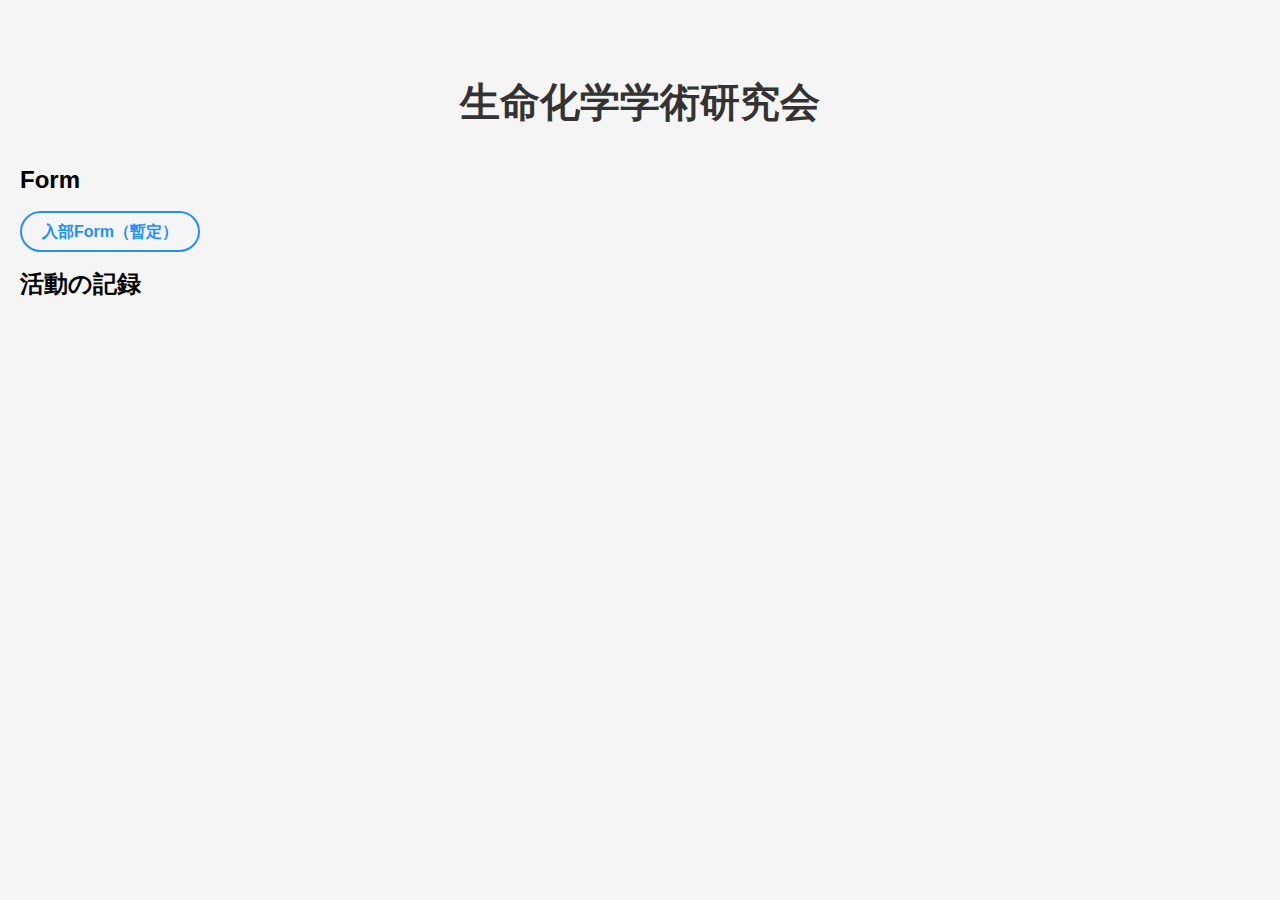
<file: index.html>
<!DOCTYPE html>
<html lang="ja">

<head>
    <meta charset="utf-8">
    <meta name="viewport" content="width=device-width, initial-scale=1.0, maximum-scale=1.0, user-scalable=no">
    <title>生命化学学術研究会</title>
    <link rel="stylesheet" href="style.css">
</head>

<body>
    <h1>生命化学学術研究会</h1>
    <h2>Form</h2>
    <ul>
        <li><a href="https://forms.gle/cBo43Jqk3KQYxDwn9">入部Form（暫定）</a></li>
    </ul>
    <h2>活動の記録</h2>
</body>

</html>
</file>
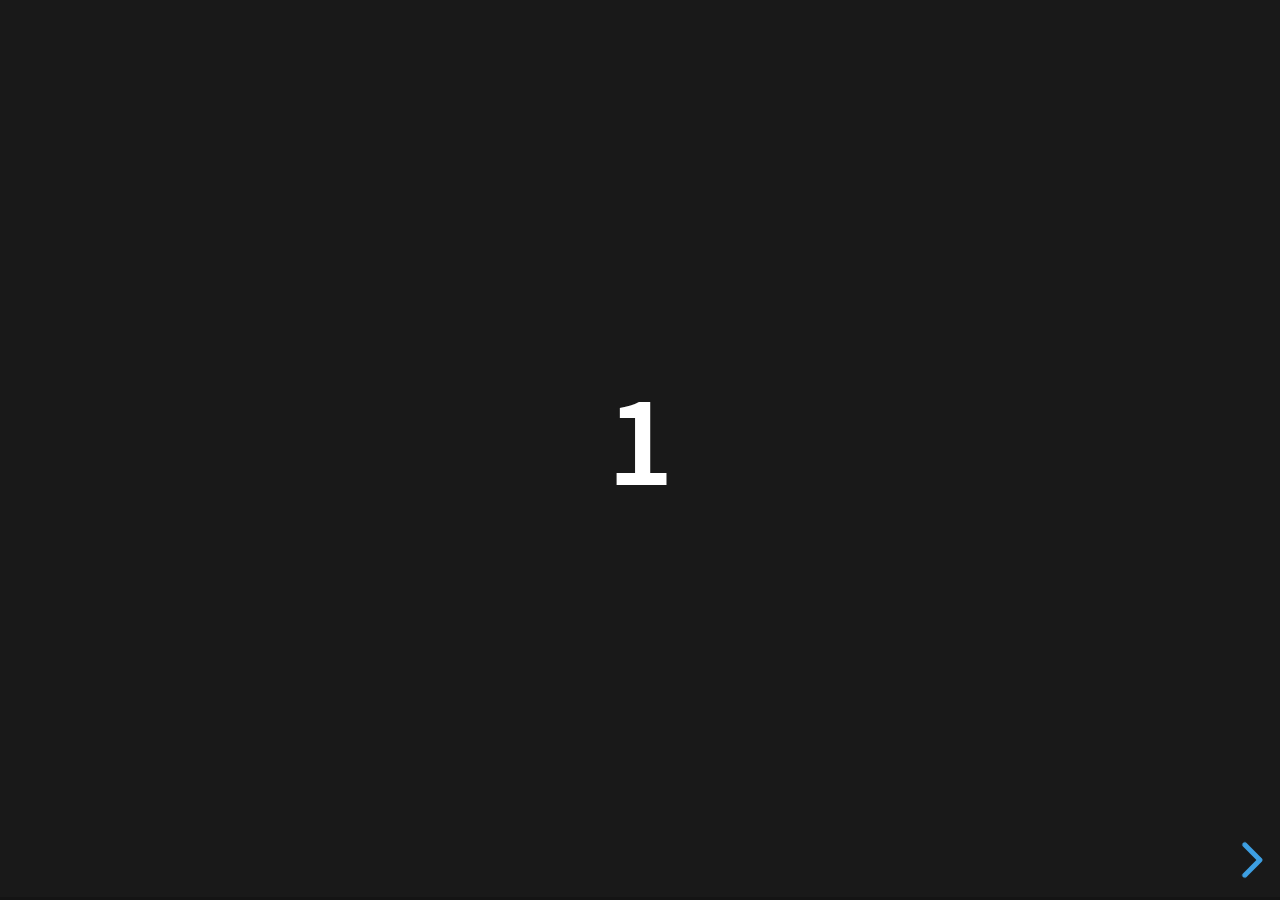
<file: reveal-js-master/examples/500-slides.html>
<!doctype html>
<html lang="en">
	<head>
		<meta charset="utf-8">

		<title>reveal.js - 500 slides</title>

		<meta name="viewport" content="width=device-width, initial-scale=1.0, maximum-scale=1.0, user-scalable=no">

		<link rel="stylesheet" href="../dist/reveal.css">
		<link rel="stylesheet" href="../dist/theme/black.css">
	</head>

	<body>
		<div class="reveal">
			<div class="slides">
				<section><h1>1</h1></section>
				<section><h1>2</h1></section>
				<section><h1>3</h1></section>
				<section><h1>4</h1></section>
				<section><h1>5</h1></section>
				<section><h1>6</h1></section>
				<section><h1>7</h1></section>
				<section><h1>8</h1></section>
				<section><h1>9</h1></section>
				<section><h1>10</h1></section>
				<section><h1>11</h1></section>
				<section><h1>12</h1></section>
				<section><h1>13</h1></section>
				<section><h1>14</h1></section>
				<section><h1>15</h1></section>
				<section><h1>16</h1></section>
				<section><h1>17</h1></section>
				<section><h1>18</h1></section>
				<section><h1>19</h1></section>
				<section><h1>20</h1></section>
				<section><h1>21</h1></section>
				<section><h1>22</h1></section>
				<section><h1>23</h1></section>
				<section><h1>24</h1></section>
				<section><h1>25</h1></section>
				<section><h1>26</h1></section>
				<section><h1>27</h1></section>
				<section><h1>28</h1></section>
				<section><h1>29</h1></section>
				<section><h1>30</h1></section>
				<section><h1>31</h1></section>
				<section><h1>32</h1></section>
				<section><h1>33</h1></section>
				<section><h1>34</h1></section>
				<section><h1>35</h1></section>
				<section><h1>36</h1></section>
				<section><h1>37</h1></section>
				<section><h1>38</h1></section>
				<section><h1>39</h1></section>
				<section><h1>40</h1></section>
				<section><h1>41</h1></section>
				<section><h1>42</h1></section>
				<section><h1>43</h1></section>
				<section><h1>44</h1></section>
				<section><h1>45</h1></section>
				<section><h1>46</h1></section>
				<section><h1>47</h1></section>
				<section><h1>48</h1></section>
				<section><h1>49</h1></section>
				<section><h1>50</h1></section>
				<section><h1>51</h1></section>
				<section><h1>52</h1></section>
				<section><h1>53</h1></section>
				<section><h1>54</h1></section>
				<section><h1>55</h1></section>
				<section><h1>56</h1></section>
				<section><h1>57</h1></section>
				<section><h1>58</h1></section>
				<section><h1>59</h1></section>
				<section><h1>60</h1></section>
				<section><h1>61</h1></section>
				<section><h1>62</h1></section>
				<section><h1>63</h1></section>
				<section><h1>64</h1></section>
				<section><h1>65</h1></section>
				<section><h1>66</h1></section>
				<section><h1>67</h1></section>
				<section><h1>68</h1></section>
				<section><h1>69</h1></section>
				<section><h1>70</h1></section>
				<section><h1>71</h1></section>
				<section><h1>72</h1></section>
				<section><h1>73</h1></section>
				<section><h1>74</h1></section>
				<section><h1>75</h1></section>
				<section><h1>76</h1></section>
				<section><h1>77</h1></section>
				<section><h1>78</h1></section>
				<section><h1>79</h1></section>
				<section><h1>80</h1></section>
				<section><h1>81</h1></section>
				<section><h1>82</h1></section>
				<section><h1>83</h1></section>
				<section><h1>84</h1></section>
				<section><h1>85</h1></section>
				<section><h1>86</h1></section>
				<section><h1>87</h1></section>
				<section><h1>88</h1></section>
				<section><h1>89</h1></section>
				<section><h1>90</h1></section>
				<section><h1>91</h1></section>
				<section><h1>92</h1></section>
				<section><h1>93</h1></section>
				<section><h1>94</h1></section>
				<section><h1>95</h1></section>
				<section><h1>96</h1></section>
				<section><h1>97</h1></section>
				<section><h1>98</h1></section>
				<section><h1>99</h1></section>
				<section><h1>100</h1></section>
				<section><h1>101</h1></section>
				<section><h1>102</h1></section>
				<section><h1>103</h1></section>
				<section><h1>104</h1></section>
				<section><h1>105</h1></section>
				<section><h1>106</h1></section>
				<section><h1>107</h1></section>
				<section><h1>108</h1></section>
				<section><h1>109</h1></section>
				<section><h1>110</h1></section>
				<section><h1>111</h1></section>
				<section><h1>112</h1></section>
				<section><h1>113</h1></section>
				<section><h1>114</h1></section>
				<section><h1>115</h1></section>
				<section><h1>116</h1></section>
				<section><h1>117</h1></section>
				<section><h1>118</h1></section>
				<section><h1>119</h1></section>
				<section><h1>120</h1></section>
				<section><h1>121</h1></section>
				<section><h1>122</h1></section>
				<section><h1>123</h1></section>
				<section><h1>124</h1></section>
				<section><h1>125</h1></section>
				<section><h1>126</h1></section>
				<section><h1>127</h1></section>
				<section><h1>128</h1></section>
				<section><h1>129</h1></section>
				<section><h1>130</h1></section>
				<section><h1>131</h1></section>
				<section><h1>132</h1></section>
				<section><h1>133</h1></section>
				<section><h1>134</h1></section>
				<section><h1>135</h1></section>
				<section><h1>136</h1></section>
				<section><h1>137</h1></section>
				<section><h1>138</h1></section>
				<section><h1>139</h1></section>
				<section><h1>140</h1></section>
				<section><h1>141</h1></section>
				<section><h1>142</h1></section>
				<section><h1>143</h1></section>
				<section><h1>144</h1></section>
				<section><h1>145</h1></section>
				<section><h1>146</h1></section>
				<section><h1>147</h1></section>
				<section><h1>148</h1></section>
				<section><h1>149</h1></section>
				<section><h1>150</h1></section>
				<section><h1>151</h1></section>
				<section><h1>152</h1></section>
				<section><h1>153</h1></section>
				<section><h1>154</h1></section>
				<section><h1>155</h1></section>
				<section><h1>156</h1></section>
				<section><h1>157</h1></section>
				<section><h1>158</h1></section>
				<section><h1>159</h1></section>
				<section><h1>160</h1></section>
				<section><h1>161</h1></section>
				<section><h1>162</h1></section>
				<section><h1>163</h1></section>
				<section><h1>164</h1></section>
				<section><h1>165</h1></section>
				<section><h1>166</h1></section>
				<section><h1>167</h1></section>
				<section><h1>168</h1></section>
				<section><h1>169</h1></section>
				<section><h1>170</h1></section>
				<section><h1>171</h1></section>
				<section><h1>172</h1></section>
				<section><h1>173</h1></section>
				<section><h1>174</h1></section>
				<section><h1>175</h1></section>
				<section><h1>176</h1></section>
				<section><h1>177</h1></section>
				<section><h1>178</h1></section>
				<section><h1>179</h1></section>
				<section><h1>180</h1></section>
				<section><h1>181</h1></section>
				<section><h1>182</h1></section>
				<section><h1>183</h1></section>
				<section><h1>184</h1></section>
				<section><h1>185</h1></section>
				<section><h1>186</h1></section>
				<section><h1>187</h1></section>
				<section><h1>188</h1></section>
				<section><h1>189</h1></section>
				<section><h1>190</h1></section>
				<section><h1>191</h1></section>
				<section><h1>192</h1></section>
				<section><h1>193</h1></section>
				<section><h1>194</h1></section>
				<section><h1>195</h1></section>
				<section><h1>196</h1></section>
				<section><h1>197</h1></section>
				<section><h1>198</h1></section>
				<section><h1>199</h1></section>
				<section><h1>200</h1></section>
				<section><h1>201</h1></section>
				<section><h1>202</h1></section>
				<section><h1>203</h1></section>
				<section><h1>204</h1></section>
				<section><h1>205</h1></section>
				<section><h1>206</h1></section>
				<section><h1>207</h1></section>
				<section><h1>208</h1></section>
				<section><h1>209</h1></section>
				<section><h1>210</h1></section>
				<section><h1>211</h1></section>
				<section><h1>212</h1></section>
				<section><h1>213</h1></section>
				<section><h1>214</h1></section>
				<section><h1>215</h1></section>
				<section><h1>216</h1></section>
				<section><h1>217</h1></section>
				<section><h1>218</h1></section>
				<section><h1>219</h1></section>
				<section><h1>220</h1></section>
				<section><h1>221</h1></section>
				<section><h1>222</h1></section>
				<section><h1>223</h1></section>
				<section><h1>224</h1></section>
				<section><h1>225</h1></section>
				<section><h1>226</h1></section>
				<section><h1>227</h1></section>
				<section><h1>228</h1></section>
				<section><h1>229</h1></section>
				<section><h1>230</h1></section>
				<section><h1>231</h1></section>
				<section><h1>232</h1></section>
				<section><h1>233</h1></section>
				<section><h1>234</h1></section>
				<section><h1>235</h1></section>
				<section><h1>236</h1></section>
				<section><h1>237</h1></section>
				<section><h1>238</h1></section>
				<section><h1>239</h1></section>
				<section><h1>240</h1></section>
				<section><h1>241</h1></section>
				<section><h1>242</h1></section>
				<section><h1>243</h1></section>
				<section><h1>244</h1></section>
				<section><h1>245</h1></section>
				<section><h1>246</h1></section>
				<section><h1>247</h1></section>
				<section><h1>248</h1></section>
				<section><h1>249</h1></section>
				<section><h1>250</h1></section>
				<section><h1>251</h1></section>
				<section><h1>252</h1></section>
				<section><h1>253</h1></section>
				<section><h1>254</h1></section>
				<section><h1>255</h1></section>
				<section><h1>256</h1></section>
				<section><h1>257</h1></section>
				<section><h1>258</h1></section>
				<section><h1>259</h1></section>
				<section><h1>260</h1></section>
				<section><h1>261</h1></section>
				<section><h1>262</h1></section>
				<section><h1>263</h1></section>
				<section><h1>264</h1></section>
				<section><h1>265</h1></section>
				<section><h1>266</h1></section>
				<section><h1>267</h1></section>
				<section><h1>268</h1></section>
				<section><h1>269</h1></section>
				<section><h1>270</h1></section>
				<section><h1>271</h1></section>
				<section><h1>272</h1></section>
				<section><h1>273</h1></section>
				<section><h1>274</h1></section>
				<section><h1>275</h1></section>
				<section><h1>276</h1></section>
				<section><h1>277</h1></section>
				<section><h1>278</h1></section>
				<section><h1>279</h1></section>
				<section><h1>280</h1></section>
				<section><h1>281</h1></section>
				<section><h1>282</h1></section>
				<section><h1>283</h1></section>
				<section><h1>284</h1></section>
				<section><h1>285</h1></section>
				<section><h1>286</h1></section>
				<section><h1>287</h1></section>
				<section><h1>288</h1></section>
				<section><h1>289</h1></section>
				<section><h1>290</h1></section>
				<section><h1>291</h1></section>
				<section><h1>292</h1></section>
				<section><h1>293</h1></section>
				<section><h1>294</h1></section>
				<section><h1>295</h1></section>
				<section><h1>296</h1></section>
				<section><h1>297</h1></section>
				<section><h1>298</h1></section>
				<section><h1>299</h1></section>
				<section><h1>300</h1></section>
				<section><h1>301</h1></section>
				<section><h1>302</h1></section>
				<section><h1>303</h1></section>
				<section><h1>304</h1></section>
				<section><h1>305</h1></section>
				<section><h1>306</h1></section>
				<section><h1>307</h1></section>
				<section><h1>308</h1></section>
				<section><h1>309</h1></section>
				<section><h1>310</h1></section>
				<section><h1>311</h1></section>
				<section><h1>312</h1></section>
				<section><h1>313</h1></section>
				<section><h1>314</h1></section>
				<section><h1>315</h1></section>
				<section><h1>316</h1></section>
				<section><h1>317</h1></section>
				<section><h1>318</h1></section>
				<section><h1>319</h1></section>
				<section><h1>320</h1></section>
				<section><h1>321</h1></section>
				<section><h1>322</h1></section>
				<section><h1>323</h1></section>
				<section><h1>324</h1></section>
				<section><h1>325</h1></section>
				<section><h1>326</h1></section>
				<section><h1>327</h1></section>
				<section><h1>328</h1></section>
				<section><h1>329</h1></section>
				<section><h1>330</h1></section>
				<section><h1>331</h1></section>
				<section><h1>332</h1></section>
				<section><h1>333</h1></section>
				<section><h1>334</h1></section>
				<section><h1>335</h1></section>
				<section><h1>336</h1></section>
				<section><h1>337</h1></section>
				<section><h1>338</h1></section>
				<section><h1>339</h1></section>
				<section><h1>340</h1></section>
				<section><h1>341</h1></section>
				<section><h1>342</h1></section>
				<section><h1>343</h1></section>
				<section><h1>344</h1></section>
				<section><h1>345</h1></section>
				<section><h1>346</h1></section>
				<section><h1>347</h1></section>
				<section><h1>348</h1></section>
				<section><h1>349</h1></section>
				<section><h1>350</h1></section>
				<section><h1>351</h1></section>
				<section><h1>352</h1></section>
				<section><h1>353</h1></section>
				<section><h1>354</h1></section>
				<section><h1>355</h1></section>
				<section><h1>356</h1></section>
				<section><h1>357</h1></section>
				<section><h1>358</h1></section>
				<section><h1>359</h1></section>
				<section><h1>360</h1></section>
				<section><h1>361</h1></section>
				<section><h1>362</h1></section>
				<section><h1>363</h1></section>
				<section><h1>364</h1></section>
				<section><h1>365</h1></section>
				<section><h1>366</h1></section>
				<section><h1>367</h1></section>
				<section><h1>368</h1></section>
				<section><h1>369</h1></section>
				<section><h1>370</h1></section>
				<section><h1>371</h1></section>
				<section><h1>372</h1></section>
				<section><h1>373</h1></section>
				<section><h1>374</h1></section>
				<section><h1>375</h1></section>
				<section><h1>376</h1></section>
				<section><h1>377</h1></section>
				<section><h1>378</h1></section>
				<section><h1>379</h1></section>
				<section><h1>380</h1></section>
				<section><h1>381</h1></section>
				<section><h1>382</h1></section>
				<section><h1>383</h1></section>
				<section><h1>384</h1></section>
				<section><h1>385</h1></section>
				<section><h1>386</h1></section>
				<section><h1>387</h1></section>
				<section><h1>388</h1></section>
				<section><h1>389</h1></section>
				<section><h1>390</h1></section>
				<section><h1>391</h1></section>
				<section><h1>392</h1></section>
				<section><h1>393</h1></section>
				<section><h1>394</h1></section>
				<section><h1>395</h1></section>
				<section><h1>396</h1></section>
				<section><h1>397</h1></section>
				<section><h1>398</h1></section>
				<section><h1>399</h1></section>
				<section><h1>400</h1></section>
				<section><h1>401</h1></section>
				<section><h1>402</h1></section>
				<section><h1>403</h1></section>
				<section><h1>404</h1></section>
				<section><h1>405</h1></section>
				<section><h1>406</h1></section>
				<section><h1>407</h1></section>
				<section><h1>408</h1></section>
				<section><h1>409</h1></section>
				<section><h1>410</h1></section>
				<section><h1>411</h1></section>
				<section><h1>412</h1></section>
				<section><h1>413</h1></section>
				<section><h1>414</h1></section>
				<section><h1>415</h1></section>
				<section><h1>416</h1></section>
				<section><h1>417</h1></section>
				<section><h1>418</h1></section>
				<section><h1>419</h1></section>
				<section><h1>420</h1></section>
				<section><h1>421</h1></section>
				<section><h1>422</h1></section>
				<section><h1>423</h1></section>
				<section><h1>424</h1></section>
				<section><h1>425</h1></section>
				<section><h1>426</h1></section>
				<section><h1>427</h1></section>
				<section><h1>428</h1></section>
				<section><h1>429</h1></section>
				<section><h1>430</h1></section>
				<section><h1>431</h1></section>
				<section><h1>432</h1></section>
				<section><h1>433</h1></section>
				<section><h1>434</h1></section>
				<section><h1>435</h1></section>
				<section><h1>436</h1></section>
				<section><h1>437</h1></section>
				<section><h1>438</h1></section>
				<section><h1>439</h1></section>
				<section><h1>440</h1></section>
				<section><h1>441</h1></section>
				<section><h1>442</h1></section>
				<section><h1>443</h1></section>
				<section><h1>444</h1></section>
				<section><h1>445</h1></section>
				<section><h1>446</h1></section>
				<section><h1>447</h1></section>
				<section><h1>448</h1></section>
				<section><h1>449</h1></section>
				<section><h1>450</h1></section>
				<section><h1>451</h1></section>
				<section><h1>452</h1></section>
				<section><h1>453</h1></section>
				<section><h1>454</h1></section>
				<section><h1>455</h1></section>
				<section><h1>456</h1></section>
				<section><h1>457</h1></section>
				<section><h1>458</h1></section>
				<section><h1>459</h1></section>
				<section><h1>460</h1></section>
				<section><h1>461</h1></section>
				<section><h1>462</h1></section>
				<section><h1>463</h1></section>
				<section><h1>464</h1></section>
				<section><h1>465</h1></section>
				<section><h1>466</h1></section>
				<section><h1>467</h1></section>
				<section><h1>468</h1></section>
				<section><h1>469</h1></section>
				<section><h1>470</h1></section>
				<section><h1>471</h1></section>
				<section><h1>472</h1></section>
				<section><h1>473</h1></section>
				<section><h1>474</h1></section>
				<section><h1>475</h1></section>
				<section><h1>476</h1></section>
				<section><h1>477</h1></section>
				<section><h1>478</h1></section>
				<section><h1>479</h1></section>
				<section><h1>480</h1></section>
				<section><h1>481</h1></section>
				<section><h1>482</h1></section>
				<section><h1>483</h1></section>
				<section><h1>484</h1></section>
				<section><h1>485</h1></section>
				<section><h1>486</h1></section>
				<section><h1>487</h1></section>
				<section><h1>488</h1></section>
				<section><h1>489</h1></section>
				<section><h1>490</h1></section>
				<section><h1>491</h1></section>
				<section><h1>492</h1></section>
				<section><h1>493</h1></section>
				<section><h1>494</h1></section>
				<section><h1>495</h1></section>
				<section><h1>496</h1></section>
				<section><h1>497</h1></section>
				<section><h1>498</h1></section>
				<section><h1>499</h1></section>
			</div>
		</div>

		<script src="../dist/reveal.js"></script>
		<script>
			Reveal.initialize({
				transition: 'linear'
			});
		</script>
	</body>
</html>
</file>
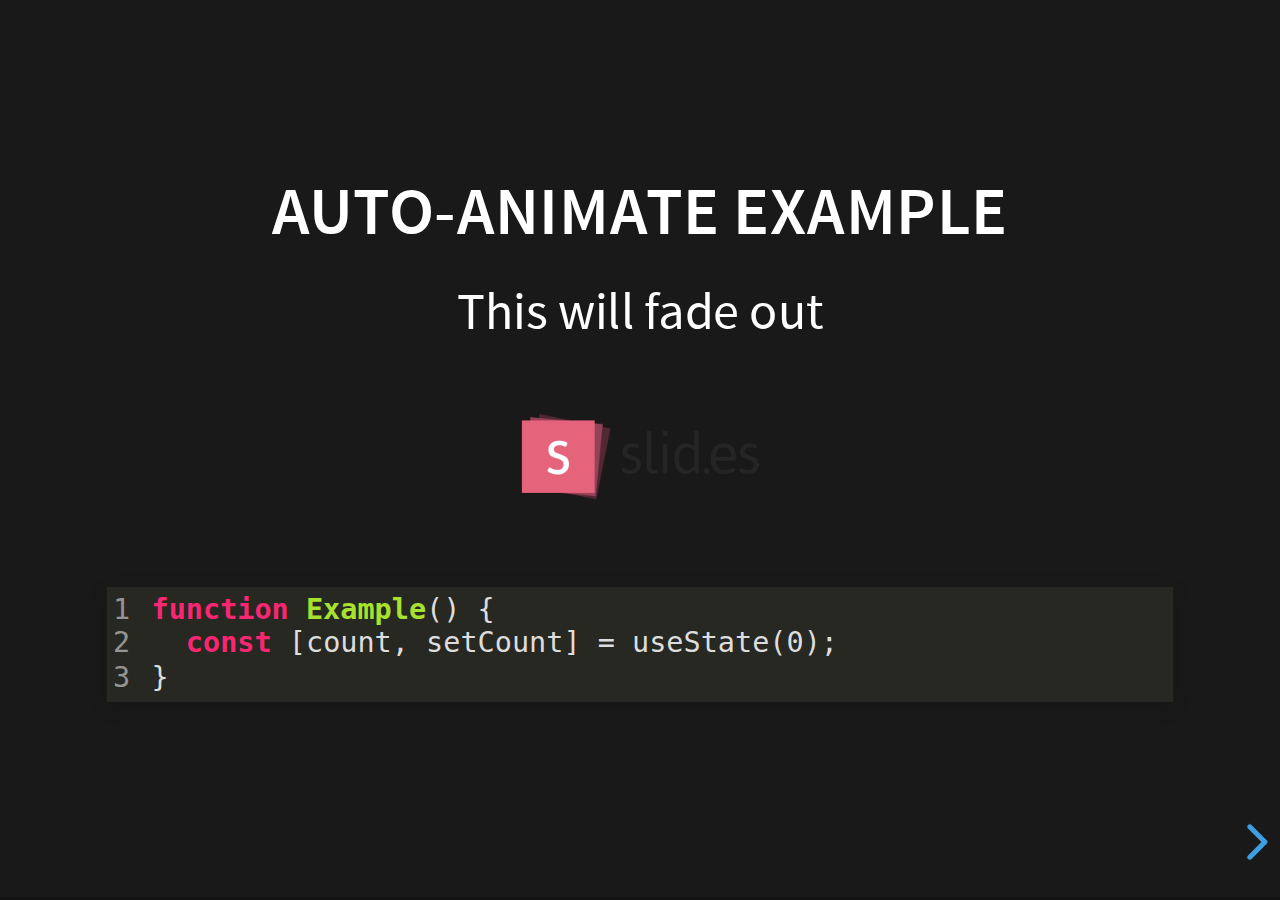
<file: reveal-js-master/examples/auto-animate.html>
<!doctype html>
<html lang="en">

	<head>
		<meta charset="utf-8">

		<title>reveal.js - Auto Animate</title>

		<meta name="viewport" content="width=device-width, initial-scale=1.0, maximum-scale=1.0, user-scalable=no">

		<link rel="stylesheet" href="../dist/reveal.css">
		<link rel="stylesheet" href="../dist/theme/black.css" id="theme">
		<link rel="stylesheet" href="../plugin/highlight/monokai.css">
	</head>

	<body>

		<div class="reveal">

			<div class="slides">
				<section data-auto-animate data-auto-animate-unmatched="fade">
					<h3>Auto-Animate Example</h3>
					<p>This will fade out</p>
					<img src="assets/image1.png" style="height: 100px;">
					<pre data-id="code"><code data-line-numbers class="hljs" data-trim>
						function Example() {
						  const [count, setCount] = useState(0);
						}
					</code></pre>
				</section>
				<section data-auto-animate data-auto-animate-unmatched="fade">
					<h3>Auto-Animate Example</h3>
					<p style="opacity: 0.2; margin-top: 100px;">This will fade out</p>
					<p>This element is unmatched</p>
					<img src="assets/image1.png" style="height: 150px;">
					<pre data-id="code"><code data-line-numbers class="hljs" data-trim>
						function Example() {
						  New line!
						  const [count, setCount] = useState(0);
						}
					</code></pre>
				</section>

				<section data-auto-animate>
					<p data-id="text-props" style="background: #555; line-height: 1em; letter-spacing: 0em;">Line Height & Letter Spacing</p>
				</section>
				<section data-auto-animate>
					<p data-id="text-props" style="background: #555; line-height: 3em; letter-spacing: 0.2em;">Line Height & Letter Spacing</p>
				</section>

				<section>
					<section data-auto-animate>
						<pre data-id="code"><code data-line-numbers class="hljs" data-trim>
							import React, { useState } from 'react';

							function Example() {
							  const [count, setCount] = useState(0);

							  return (
							    ...
							  );
							}
						</code></pre>
					</section>
					<section data-auto-animate>
						<pre data-id="code"><code data-line-numbers class="hljs" data-trim>
							function Example() {
							  const [count, setCount] = useState(0);

							  return (
							    &lt;div&gt;
							      &lt;p&gt;You clicked {count} times&lt;/p&gt;
							      &lt;button onClick={() =&gt; setCount(count + 1)}&gt;
							        Click me
							      &lt;/button&gt;
							    &lt;/div&gt;
							  );
							}
						</code></pre>
					</section>
					<section data-auto-animate>
						<pre data-id="code"><code data-line-numbers class="hljs" data-trim>
							function Example() {
							  // A comment!
							  const [count, setCount] = useState(0);

							  return (
							    &lt;div&gt;
							      &lt;p&gt;You clicked {count} times&lt;/p&gt;
							      &lt;button onClick={() =&gt; setCount(count + 1)}&gt;
							        Click me
							      &lt;/button&gt;
							    &lt;/div&gt;
							  );
							}
						</code></pre>
					</section>
				</section>

				<section>
					<section data-auto-animate>
						<h3>Swapping list items</h3>
						<ul>
							<li>One</li>
							<li>Two</li>
							<li>Three</li>
						</ul>
					</section>
					<section data-auto-animate>
						<h3>Swapping list items</h3>
						<ul>
							<li>Two</li>
							<li>One</li>
							<li>Three</li>
						</ul>
					</section>
					<section data-auto-animate>
						<h3>Swapping list items</h3>
						<ul>
							<li>Two</li>
							<li>Three</li>
							<li>One</li>
						</ul>
					</section>
				</section>

				<section data-auto-animate style="height: 600px">
					<h3 style="opacity: 0.3; font-size: 18px;">SLIDE 1</h3>
					<h2 data-id="title" style="margin-top: 260px;">Animate Anything</h2>
					<div data-id="1" style="background: white; position: absolute; top: 150px; left: 16%; width: 60px; height: 60px;"></div>
					<div data-id="2" style="background: white; position: absolute; top: 150px; left: 36%; width: 60px; height: 60px;"></div>
					<div data-id="3" style="background: white; position: absolute; top: 150px; left: 56%; width: 60px; height: 60px;"></div>
					<div data-id="4" style="background: white; position: absolute; top: 150px; left: 76%; width: 60px; height: 60px;"></div>
				</section>
				<section data-auto-animate style="height: 600px">
					<h3 style="opacity: 0.3; font-size: 18px;">SLIDE 2</h3>
					<h2 data-id="title" style="margin-top: 500px">With Auto Animate</h2>
					<div data-id="1" style="background: cyan; position: absolute; bottom: 190px; left: 16%; width: 60px; height: 60px;"></div>
					<div data-id="2" style="background: magenta; position: absolute; bottom: 190px; left: 36%; width: 60px; height: 160px;"></div>
					<div data-id="3" style="background: yellow; position: absolute; bottom: 190px; left: 56%; width: 60px; height: 260px;"></div>
					<div data-id="4" style="background: red; position: absolute; bottom: 190px; left: 76%; width: 60px; height: 360px;"></div>
				</section>
				<section data-auto-animate style="height: 600px">
					<h3 style="opacity: 0.3; font-size: 18px;">SLIDE 3</h3>
					<h2 data-id="title" style="margin-top: 500px; opacity: 0;">With Auto Animate</h2>
					<div data-id="1" style="background: cyan; position: absolute; top: 50%; left: 50%; width: 400px; height: 400px; margin: -200px 0 0 -200px; border-radius: 400px;"></div>
					<div data-id="2" style="background: magenta; position: absolute; top: 50%; left: 50%; width: 300px; height: 300px; margin: -150px 0 0 -150px; border-radius: 400px;"></div>
					<div data-id="3" style="background: yellow; position: absolute; top: 50%; left: 50%; width: 200px; height: 200px; margin: -100px 0 0 -100px; border-radius: 400px;"></div>
					<div data-id="4" style="background: red; position: absolute; top: 50%; left: 50%; width: 100px; height: 100px; margin: -50px 0 0 -50px; border-radius: 400px;"></div>
				</section>
				<section data-auto-animate style="height: 600px">
					<h3 style="opacity: 0.3; font-size: 18px;">SLIDE 3</h3>
					<h2 data-id="title" style="margin-top: 500px; opacity: 0;">With Auto Animate</h2>
					<div data-id="1" style="background: red; position: absolute; top: 250px; left: 16%; width: 60px; height: 60px;"></div>
					<div data-id="2" style="background: yellow; position: absolute; top: 250px; left: 36%; width: 60px; height: 60px;"></div>
					<div data-id="3" style="background: magenta; position: absolute; top: 250px; left: 56%; width: 60px; height: 60px;"></div>
					<div data-id="4" style="background: cyan; position: absolute; top: 250px; left: 76%; width: 60px; height: 60px;"></div>
				</section>

				<section data-auto-animate data-auto-animate-id="a">
					<h2>data-auto-animate-id="a"</h2>
					<h3>A1</h3>
				</section>
				<section data-auto-animate data-auto-animate-id="a">
					<h2>data-auto-animate-id="a"</h2>
					<h3>A1</h3>
					<h3>A2</h3>
				</section>
				<section data-auto-animate data-auto-animate-id="b">
					<h2>data-auto-animate-id="b"</h2>
					<h3>B1</h3>
				</section>
				<section data-auto-animate data-auto-animate-id="b">
					<h2>data-auto-animate-id="b"</h2>
					<h3>B1</h3>
					<h3>B2</h3>
				</section>

				<section>
					<section id="stacked-slide-1" data-auto-animate>
						<a href="#/stacked-slide-1">Slide 1</a><br>
						<a href="#/stacked-slide-2">Slide 2</a><br>
						<a href="#/stacked-slide-3">Slide 3</a><br>
						<a href="#/stacked-slide-4">Slide 4</a><br>
						<div data-id="anim" style="background: indigo; padding: 8px; width: 50px; height: 50px; position: absolute; left: 0px;">A</div>
					</section>
					<section id="stacked-slide-2" data-auto-animate>
						<a href="#/stacked-slide-1">Slide 1</a><br>
						<a href="#/stacked-slide-2">Slide 2</a><br>
						<a href="#/stacked-slide-3">Slide 3</a><br>
						<a href="#/stacked-slide-4">Slide 4</a><br>
						<div data-id="anim" style="background: indigo; padding: 8px; width: 50px; height: 50px; position: absolute; left: 25%;">A</div>
					</section>
					<section id="stacked-slide-3" data-auto-animate>
						<a href="#/stacked-slide-1">Slide 1</a><br>
						<a href="#/stacked-slide-2">Slide 2</a><br>
						<a href="#/stacked-slide-3">Slide 3</a><br>
						<a href="#/stacked-slide-4">Slide 4</a><br>
						<div data-id="anim" style="background: indigo; padding: 8px; width: 50px; height: 50px; position: absolute; left: 50%;">A</div>
					</section>
					<section id="stacked-slide-4" data-auto-animate>
						<a href="#/stacked-slide-1">Slide 1</a><br>
						<a href="#/stacked-slide-2">Slide 2</a><br>
						<a href="#/stacked-slide-3">Slide 3</a><br>
						<a href="#/stacked-slide-4">Slide 4</a><br>
						<div data-id="anim" style="background: indigo; padding: 8px; width: 50px; height: 50px; position: absolute; left: 75%;">A</div>
					</section>
				</section>

			</div>

		</div>

		<script src="../dist/reveal.js"></script>
		<script src="../plugin/highlight/highlight.js"></script>
		<script>
			Reveal.initialize({
				center: true,
				hash: true,
				plugins: [ RevealHighlight ]
			});
		</script>

	</body>
</html>
</file>
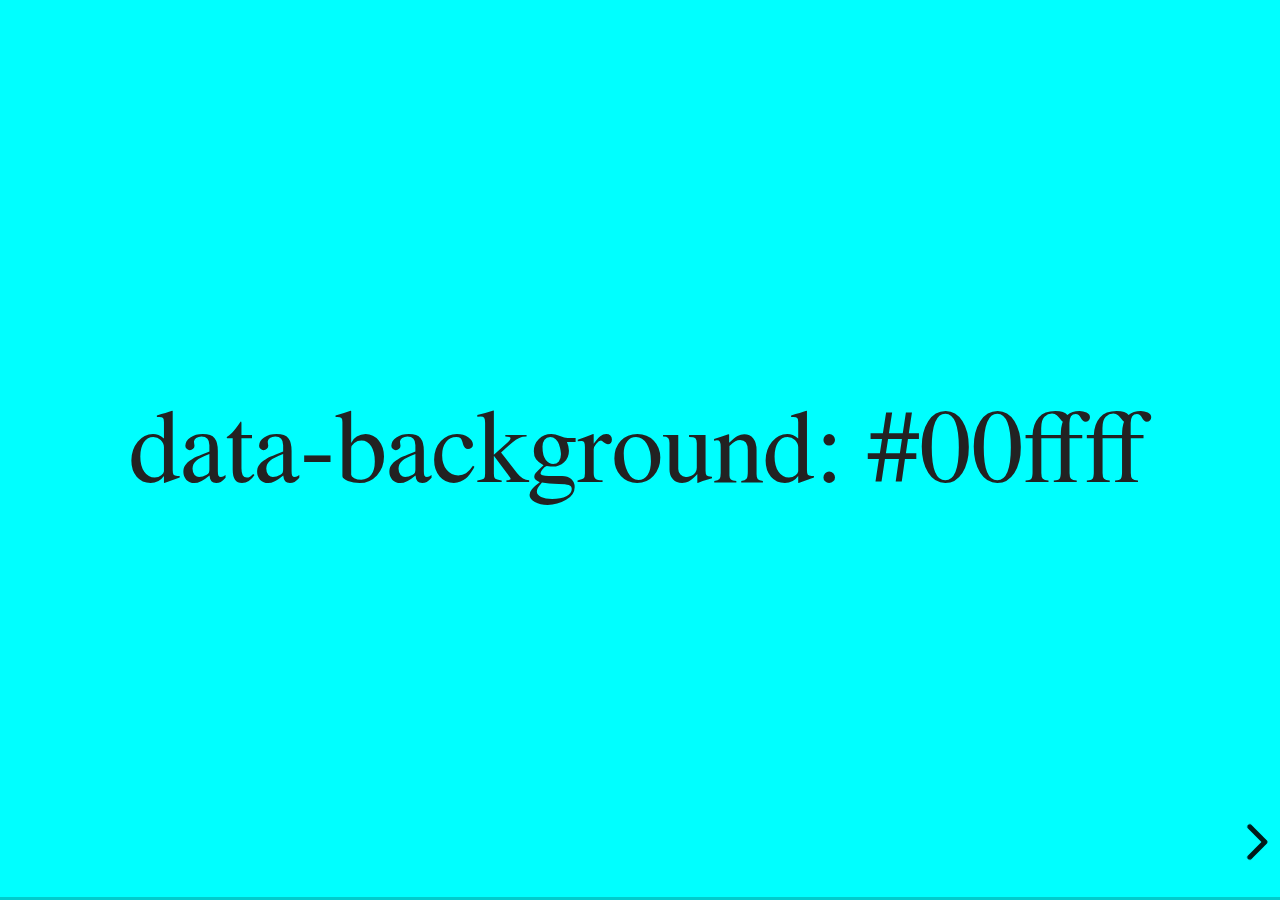
<file: reveal-js-master/examples/backgrounds.html>
<!doctype html>
<html lang="en">

	<head>
		<meta charset="utf-8">

		<title>reveal.js - Slide Backgrounds</title>

		<meta name="viewport" content="width=device-width, initial-scale=1.0, maximum-scale=1.0, user-scalable=no">

		<link rel="stylesheet" href="../dist/reveal.css">
		<link rel="stylesheet" href="../dist/theme/serif.css" id="theme">
		<style type="text/css" media="screen">
			.slides section.has-dark-background,
			.slides section.has-dark-background h2 {
				color: #fff;
			}
			.slides section.has-light-background,
			.slides section.has-light-background h2 {
				color: #222;
			}
		</style>
	</head>

	<body>

		<div class="reveal">

			<div class="slides">

				<section data-background="#00ffff">
					<h2>data-background: #00ffff</h2>
				</section>

				<section data-background="#bb00bb">
					<h2>data-background: #bb00bb</h2>
				</section>

				<section data-background-color="lightblue">
					<h2>data-background: lightblue</h2>
				</section>

				<section>
					<section data-background="#ff0000">
						<h2>data-background: #ff0000</h2>
					</section>
					<section data-background="rgba(0, 0, 0, 0.2)">
						<h2>data-background: rgba(0, 0, 0, 0.2)</h2>
					</section>
					<section data-background="salmon">
						<h2>data-background: salmon</h2>
					</section>
				</section>

				<section data-background="rgba(0, 100, 100, 0.2)">
					<section>
						<h2>Background applied to stack</h2>
					</section>
					<section>
						<h2>Background applied to stack</h2>
					</section>
					<section data-background="rgb(66, 66, 66)">
						<h2>Background applied to slide inside of stack</h2>
					</section>
				</section>

				<section data-background-transition="slide" data-background="assets/image1.png">
					<h2>Background image</h2>
				</section>

				<section>
					<section data-background-transition="slide" data-background="assets/image1.png">
						<h2>Background image</h2>
					</section>
					<section data-background-transition="slide" data-background="assets/image1.png">
						<h2>Background image</h2>
					</section>
				</section>

				<section data-background="assets/image2.png" data-background-size="100px" data-background-repeat="repeat" data-background-color="#111">
					<h2>Background image</h2>
					<pre>data-background-size="100px" data-background-repeat="repeat" data-background-color="#111"</pre>
				</section>

				<section data-background="#888888">
					<h2>Same background twice (1/2)</h2>
				</section>
				<section data-background="#888888">
					<h2>Same background twice (2/2)</h2>
				</section>

				<section data-background-video="https://s3.amazonaws.com/static.slid.es/site/homepage/v1/homepage-video-editor.mp4,https://s3.amazonaws.com/static.slid.es/site/homepage/v1/homepage-video-editor.webm">
					<h2>Video background</h2>
				</section>

				<section data-background-iframe="https://slides.com/news/make-better-presentations/embed?style=hidden&autoSlide=4000">
					<h2>Iframe background</h2>
				</section>

				<section>
					<section data-background="#417203">
						<h2>Same background twice vertical (1/2)</h2>
					</section>
					<section data-background="#417203">
						<h2>Same background twice vertical (2/2)</h2>
					</section>
				</section>

				<section data-background="#934f4d">
					<h2>Same background from horizontal to vertical (1/3)</h2>
				</section>
				<section>
					<section data-background="#934f4d">
						<h2>Same background from horizontal to vertical (2/3)</h2>
					</section>
					<section data-background="#934f4d">
						<h2>Same background from horizontal to vertical (3/3)</h2>
					</section>
				</section>

			</div>

		</div>

		<script src="../dist/reveal.js"></script>
		<script>

			// Full list of configuration options:
			// https://revealjs.revealjs.com/config/
			Reveal.initialize({
				center: true,

				transition: 'linear',
				// transitionSpeed: 'slow',
				// backgroundTransition: 'slide'
			});

		</script>

	</body>
</html>
</file>
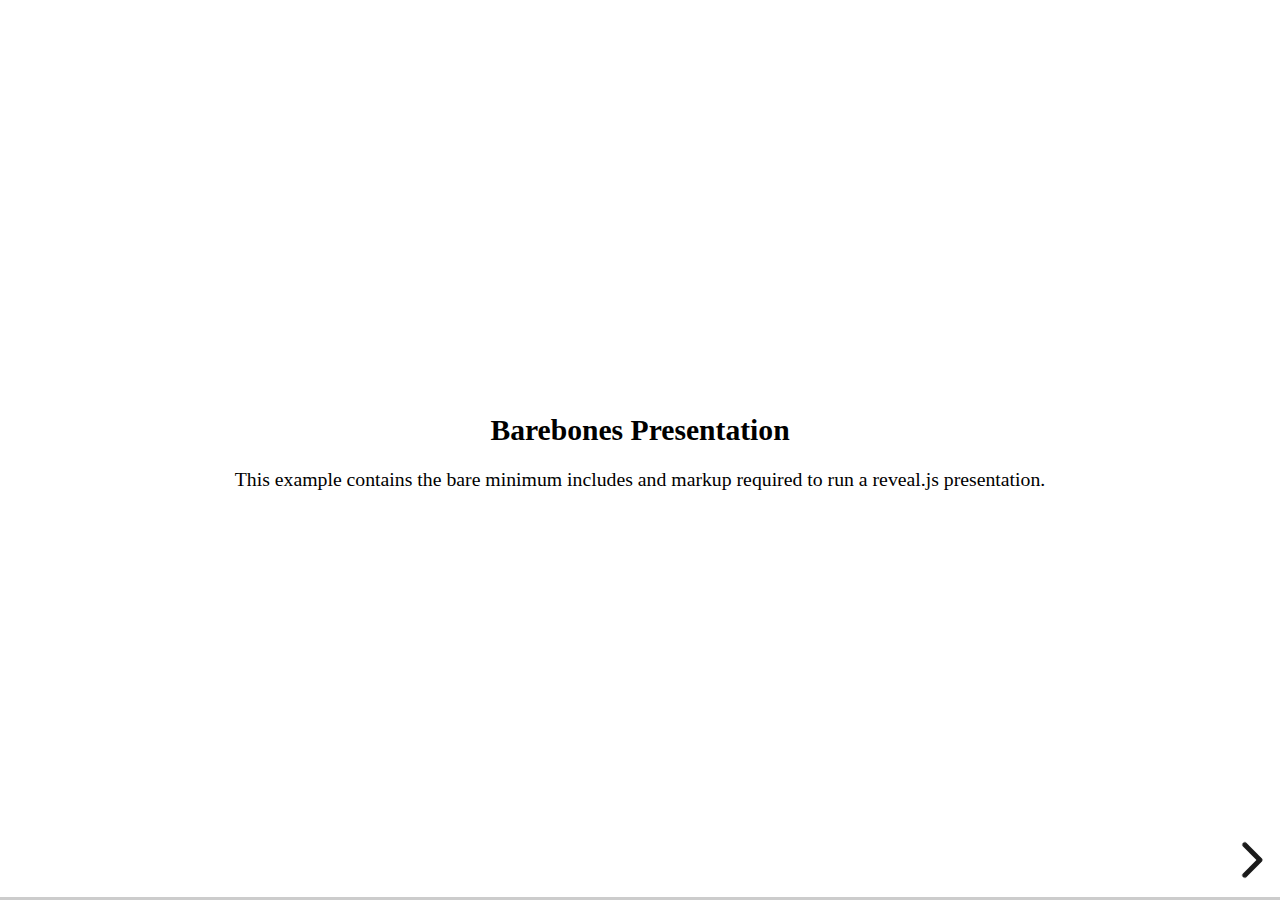
<file: reveal-js-master/examples/barebones.html>
<!doctype html>
<html lang="en">
	<head>
		<meta charset="utf-8">
		<title>reveal.js - Barebones</title>
		<link rel="stylesheet" href="../dist/reveal.css">
	</head>
	<body>

		<div class="reveal">
			<div class="slides">

				<section>
					<h2>Barebones Presentation</h2>
					<p>This example contains the bare minimum includes and markup required to run a reveal.js presentation.</p>
				</section>

				<section>
					<h2>No Theme</h2>
					<p>There's no theme included, so it will fall back on browser defaults.</p>
				</section>

			</div>
		</div>

		<script src="../dist/reveal.js"></script>
		<script>
			Reveal.initialize();
		</script>

	</body>
</html>
</file>
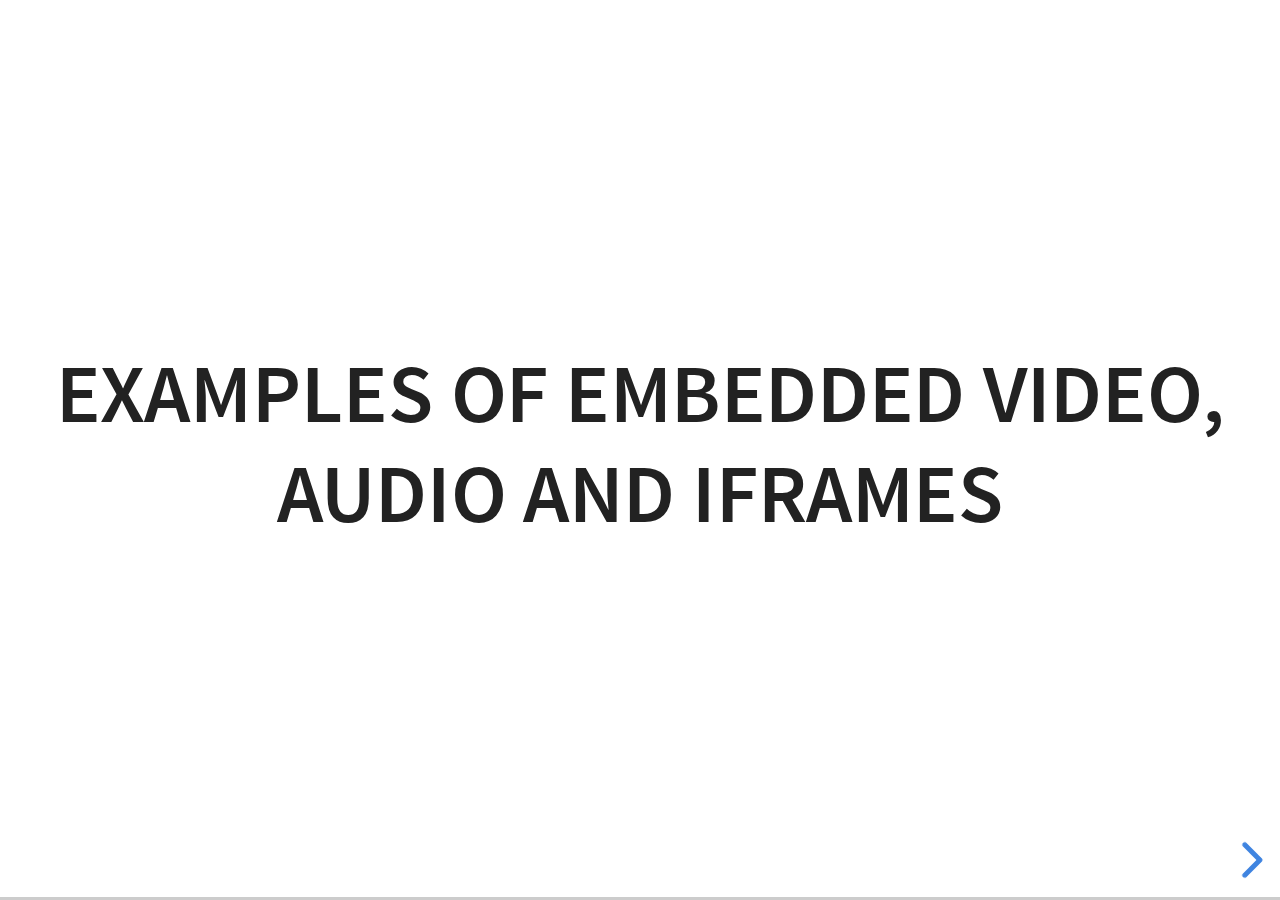
<file: reveal-js-master/examples/media.html>
<!doctype html>
<html lang="en">

	<head>
		<meta charset="utf-8">

		<title>reveal.js - Video, Audio and Iframes</title>

		<meta name="viewport" content="width=device-width, initial-scale=1.0, maximum-scale=1.0, user-scalable=no">

		<link rel="stylesheet" href="../dist/reveal.css">
		<link rel="stylesheet" href="../dist/theme/white.css" id="theme">
	</head>

	<body>

		<div class="reveal">

			<div class="slides">

				<section>
					<h2>Examples of embedded Video, Audio and Iframes</h2>
				</section>

				<section>
					<h2>Iframe</h2>
					<iframe data-autoplay width="700" height="540" src="https://slides.com/news/auto-animate/embed" frameborder="0"></iframe>
				</section>

				<section data-background-iframe="https://www.youtube.com/embed/h1_nyI3z8gI" data-background-interactive>
					<h2 style="color: #fff;">Iframe Background</h2>
				</section>

				<section>
					<h2>Video</h2>
					<video src="http://clips.vorwaerts-gmbh.de/big_buck_bunny.mp4" data-autoplay></video>
				</section>

				<section data-background-video="http://clips.vorwaerts-gmbh.de/big_buck_bunny.mp4">
					<h2>Background Video</h2>
				</section>

				<section>
					<h2>Auto-playing audio</h2>
					<audio src="assets/beeping.wav" data-autoplay></audio>
				</section>

				<section>
					<h2>Audio inside slide fragments</h2>
					<div class="fragment">
						Beep 1
						<audio src="assets/beeping.wav" data-autoplay></audio>
					</div>
					<div class="fragment">
						Beep 2
						<audio src="assets/beeping.wav" data-autoplay></audio>
					</div>
				</section>

				<section>
					<h2>Audio with controls</h2>
					<audio src="assets/beeping.wav" controls></audio>
				</section>

			</div>

		</div>

		<script src="../dist/reveal.js"></script>
		<script>
			Reveal.initialize({hash: true});
		</script>

	</body>
</html>
</file>
<file: style.css>
body {
    font-family: 'Helvetica Neue', Arial, sans-serif;
    background-color: #f5f5f5;
    margin: 0;
    padding: 20px;
    line-height: 1.6;
}

h1 {
    color: #333;
    text-align: center;
    margin-top: 50px;
    font-size: 2.5rem;
}

p {
    color: #555;
    font-size: 1.5rem;
    margin-bottom: 20px;
}

ul {
    list-style-type: none;
    padding: 0;
}

ul li {
    margin-bottom: 10px;
}

ul li a {
    text-decoration: none;
    color: #1e90ff;
    font-weight: bold;
    border: 2px solid #1e90ff;
    padding: 10px 20px;
    border-radius: 25px;
    transition: background-color 0.3s, color 0.3s;
}

ul li a:hover {
    background-color: #1e90ff;
    color: white;
}

@media (max-width: 600px) {
    h1 {
        font-size: 2rem;
    }

    p {
        font-size: 0.9rem;
    }

    ul li a {
        padding: 8px 16px;
        font-size: 0.9rem;
    }
}

.vertical-space {
    height: 20px;
}
</file>
<file: reveal-js-master/dist/reveal.css>
/**
 * reveal.js 5.1.0
 * https://revealjs.com
 * MIT licensed
 *
 * Copyright (C) 2011-2024 Hakim El Hattab, https://hakim.se
 */

.reveal .r-stretch,.reveal .stretch{max-width:none;max-height:none}.reveal pre.r-stretch code,.reveal pre.stretch code{height:100%;max-height:100%;box-sizing:border-box}.reveal .r-fit-text{display:inline-block;white-space:nowrap}.reveal .r-stack{display:grid;grid-template-rows:100%}.reveal .r-stack>*{grid-area:1/1;margin:auto}.reveal .r-hstack,.reveal .r-vstack{display:flex}.reveal .r-hstack img,.reveal .r-hstack video,.reveal .r-vstack img,.reveal .r-vstack video{min-width:0;min-height:0;object-fit:contain}.reveal .r-vstack{flex-direction:column;align-items:center;justify-content:center}.reveal .r-hstack{flex-direction:row;align-items:center;justify-content:center}.reveal .items-stretch{align-items:stretch}.reveal .items-start{align-items:flex-start}.reveal .items-center{align-items:center}.reveal .items-end{align-items:flex-end}.reveal .justify-between{justify-content:space-between}.reveal .justify-around{justify-content:space-around}.reveal .justify-start{justify-content:flex-start}.reveal .justify-center{justify-content:center}.reveal .justify-end{justify-content:flex-end}html.reveal-full-page{width:100%;height:100%;height:100vh;height:calc(var(--vh,1vh) * 100);height:100dvh;overflow:hidden}.reveal-viewport{height:100%;overflow:hidden;position:relative;line-height:1;margin:0;background-color:#fff;color:#000;--r-controls-spacing:12px;--r-overlay-header-height:40px;--r-overlay-margin:0px;--r-overlay-padding:6px;--r-overlay-gap:5px}.reveal-viewport:fullscreen{top:0!important;left:0!important;width:100%!important;height:100%!important;transform:none!important}.reveal .fragment{transition:all .2s ease}.reveal .fragment:not(.custom){opacity:0;visibility:hidden;will-change:opacity}.reveal .fragment.visible{opacity:1;visibility:inherit}.reveal .fragment.disabled{transition:none}.reveal .fragment.grow{opacity:1;visibility:inherit}.reveal .fragment.grow.visible{transform:scale(1.3)}.reveal .fragment.shrink{opacity:1;visibility:inherit}.reveal .fragment.shrink.visible{transform:scale(.7)}.reveal .fragment.zoom-in{transform:scale(.1)}.reveal .fragment.zoom-in.visible{transform:none}.reveal .fragment.fade-out{opacity:1;visibility:inherit}.reveal .fragment.fade-out.visible{opacity:0;visibility:hidden}.reveal .fragment.semi-fade-out{opacity:1;visibility:inherit}.reveal .fragment.semi-fade-out.visible{opacity:.5;visibility:inherit}.reveal .fragment.strike{opacity:1;visibility:inherit}.reveal .fragment.strike.visible{text-decoration:line-through}.reveal .fragment.fade-up{transform:translate(0,40px)}.reveal .fragment.fade-up.visible{transform:translate(0,0)}.reveal .fragment.fade-down{transform:translate(0,-40px)}.reveal .fragment.fade-down.visible{transform:translate(0,0)}.reveal .fragment.fade-right{transform:translate(-40px,0)}.reveal .fragment.fade-right.visible{transform:translate(0,0)}.reveal .fragment.fade-left{transform:translate(40px,0)}.reveal .fragment.fade-left.visible{transform:translate(0,0)}.reveal .fragment.current-visible,.reveal .fragment.fade-in-then-out{opacity:0;visibility:hidden}.reveal .fragment.current-visible.current-fragment,.reveal .fragment.fade-in-then-out.current-fragment{opacity:1;visibility:inherit}.reveal .fragment.fade-in-then-semi-out{opacity:0;visibility:hidden}.reveal .fragment.fade-in-then-semi-out.visible{opacity:.5;visibility:inherit}.reveal .fragment.fade-in-then-semi-out.current-fragment{opacity:1;visibility:inherit}.reveal .fragment.highlight-blue,.reveal .fragment.highlight-current-blue,.reveal .fragment.highlight-current-green,.reveal .fragment.highlight-current-red,.reveal .fragment.highlight-green,.reveal .fragment.highlight-red{opacity:1;visibility:inherit}.reveal .fragment.highlight-red.visible{color:#ff2c2d}.reveal .fragment.highlight-green.visible{color:#17ff2e}.reveal .fragment.highlight-blue.visible{color:#1b91ff}.reveal .fragment.highlight-current-red.current-fragment{color:#ff2c2d}.reveal .fragment.highlight-current-green.current-fragment{color:#17ff2e}.reveal .fragment.highlight-current-blue.current-fragment{color:#1b91ff}.reveal:after{content:"";font-style:italic}.reveal iframe{z-index:1}.reveal a{position:relative}@keyframes bounce-right{0%,10%,25%,40%,50%{transform:translateX(0)}20%{transform:translateX(10px)}30%{transform:translateX(-5px)}}@keyframes bounce-left{0%,10%,25%,40%,50%{transform:translateX(0)}20%{transform:translateX(-10px)}30%{transform:translateX(5px)}}@keyframes bounce-down{0%,10%,25%,40%,50%{transform:translateY(0)}20%{transform:translateY(10px)}30%{transform:translateY(-5px)}}.reveal .controls{display:none;position:absolute;top:auto;bottom:var(--r-controls-spacing);right:var(--r-controls-spacing);left:auto;z-index:11;color:#000;pointer-events:none;font-size:10px}.reveal .controls button{position:absolute;padding:0;background-color:transparent;border:0;outline:0;cursor:pointer;color:currentColor;transform:scale(.9999);transition:color .2s ease,opacity .2s ease,transform .2s ease;z-index:2;pointer-events:auto;font-size:inherit;visibility:hidden;opacity:0;-webkit-appearance:none;-webkit-tap-highlight-color:transparent}.reveal .controls .controls-arrow:after,.reveal .controls .controls-arrow:before{content:"";position:absolute;top:0;left:0;width:2.6em;height:.5em;border-radius:.25em;background-color:currentColor;transition:all .15s ease,background-color .8s ease;transform-origin:.2em 50%;will-change:transform}.reveal .controls .controls-arrow{position:relative;width:3.6em;height:3.6em}.reveal .controls .controls-arrow:before{transform:translateX(.5em) translateY(1.55em) rotate(45deg)}.reveal .controls .controls-arrow:after{transform:translateX(.5em) translateY(1.55em) rotate(-45deg)}.reveal .controls .controls-arrow:hover:before{transform:translateX(.5em) translateY(1.55em) rotate(40deg)}.reveal .controls .controls-arrow:hover:after{transform:translateX(.5em) translateY(1.55em) rotate(-40deg)}.reveal .controls .controls-arrow:active:before{transform:translateX(.5em) translateY(1.55em) rotate(36deg)}.reveal .controls .controls-arrow:active:after{transform:translateX(.5em) translateY(1.55em) rotate(-36deg)}.reveal .controls .navigate-left{right:6.4em;bottom:3.2em;transform:translateX(-10px)}.reveal .controls .navigate-left.highlight{animation:bounce-left 2s 50 both ease-out}.reveal .controls .navigate-right{right:0;bottom:3.2em;transform:translateX(10px)}.reveal .controls .navigate-right .controls-arrow{transform:rotate(180deg)}.reveal .controls .navigate-right.highlight{animation:bounce-right 2s 50 both ease-out}.reveal .controls .navigate-up{right:3.2em;bottom:6.4em;transform:translateY(-10px)}.reveal .controls .navigate-up .controls-arrow{transform:rotate(90deg)}.reveal .controls .navigate-down{right:3.2em;bottom:-1.4em;padding-bottom:1.4em;transform:translateY(10px)}.reveal .controls .navigate-down .controls-arrow{transform:rotate(-90deg)}.reveal .controls .navigate-down.highlight{animation:bounce-down 2s 50 both ease-out}.reveal .controls[data-controls-back-arrows=faded] .navigate-up.enabled{opacity:.3}.reveal .controls[data-controls-back-arrows=faded] .navigate-up.enabled:hover{opacity:1}.reveal .controls[data-controls-back-arrows=hidden] .navigate-up.enabled{opacity:0;visibility:hidden}.reveal .controls .enabled{visibility:visible;opacity:.9;cursor:pointer;transform:none}.reveal .controls .enabled.fragmented{opacity:.5}.reveal .controls .enabled.fragmented:hover,.reveal .controls .enabled:hover{opacity:1}.reveal:not(.rtl) .controls[data-controls-back-arrows=faded] .navigate-left.enabled{opacity:.3}.reveal:not(.rtl) .controls[data-controls-back-arrows=faded] .navigate-left.enabled:hover{opacity:1}.reveal:not(.rtl) .controls[data-controls-back-arrows=hidden] .navigate-left.enabled{opacity:0;visibility:hidden}.reveal.rtl .controls[data-controls-back-arrows=faded] .navigate-right.enabled{opacity:.3}.reveal.rtl .controls[data-controls-back-arrows=faded] .navigate-right.enabled:hover{opacity:1}.reveal.rtl .controls[data-controls-back-arrows=hidden] .navigate-right.enabled{opacity:0;visibility:hidden}.reveal[data-navigation-mode=linear].has-horizontal-slides .navigate-down,.reveal[data-navigation-mode=linear].has-horizontal-slides .navigate-up{display:none}.reveal:not(.has-vertical-slides) .controls .navigate-left,.reveal[data-navigation-mode=linear].has-horizontal-slides .navigate-left{bottom:1.4em;right:5.5em}.reveal:not(.has-vertical-slides) .controls .navigate-right,.reveal[data-navigation-mode=linear].has-horizontal-slides .navigate-right{bottom:1.4em;right:.5em}.reveal:not(.has-horizontal-slides) .controls .navigate-up{right:1.4em;bottom:5em}.reveal:not(.has-horizontal-slides) .controls .navigate-down{right:1.4em;bottom:.5em}.reveal.has-dark-background .controls{color:#fff}.reveal.has-light-background .controls{color:#000}.reveal.no-hover .controls .controls-arrow:active:before,.reveal.no-hover .controls .controls-arrow:hover:before{transform:translateX(.5em) translateY(1.55em) rotate(45deg)}.reveal.no-hover .controls .controls-arrow:active:after,.reveal.no-hover .controls .controls-arrow:hover:after{transform:translateX(.5em) translateY(1.55em) rotate(-45deg)}@media screen and (min-width:500px){.reveal-viewport{--r-controls-spacing:0.8em}.reveal .controls[data-controls-layout=edges]{top:0;right:0;bottom:0;left:0}.reveal .controls[data-controls-layout=edges] .navigate-down,.reveal .controls[data-controls-layout=edges] .navigate-left,.reveal .controls[data-controls-layout=edges] .navigate-right,.reveal .controls[data-controls-layout=edges] .navigate-up{bottom:auto;right:auto}.reveal .controls[data-controls-layout=edges] .navigate-left{top:50%;left:var(--r-controls-spacing);margin-top:-1.8em}.reveal .controls[data-controls-layout=edges] .navigate-right{top:50%;right:var(--r-controls-spacing);margin-top:-1.8em}.reveal .controls[data-controls-layout=edges] .navigate-up{top:var(--r-controls-spacing);left:50%;margin-left:-1.8em}.reveal .controls[data-controls-layout=edges] .navigate-down{bottom:calc(var(--r-controls-spacing) - 1.4em + .3em);left:50%;margin-left:-1.8em}}.reveal .progress{position:absolute;display:none;height:3px;width:100%;bottom:0;left:0;z-index:10;background-color:rgba(0,0,0,.2);color:#fff}.reveal .progress:after{content:"";display:block;position:absolute;height:10px;width:100%;top:-10px}.reveal .progress span{display:block;height:100%;width:100%;background-color:currentColor;transition:transform .8s cubic-bezier(.26,.86,.44,.985);transform-origin:0 0;transform:scaleX(0)}.reveal .slide-number{position:absolute;display:block;right:8px;bottom:8px;z-index:31;font-family:Helvetica,sans-serif;font-size:12px;line-height:1;color:#fff;background-color:rgba(0,0,0,.4);padding:5px}.reveal .slide-number a{color:currentColor}.reveal .slide-number-delimiter{margin:0 3px}.reveal{position:relative;width:100%;height:100%;overflow:hidden;touch-action:pinch-zoom}.reveal.embedded{touch-action:pan-y}.reveal.embedded.is-vertical-slide{touch-action:none}.reveal .slides{position:absolute;width:100%;height:100%;top:0;right:0;bottom:0;left:0;margin:auto;pointer-events:none;overflow:visible;z-index:1;text-align:center;perspective:600px;perspective-origin:50% 40%}.reveal .slides>section{perspective:600px}.reveal .slides>section,.reveal .slides>section>section{display:none;position:absolute;width:100%;pointer-events:auto;z-index:10;transform-style:flat;transition:transform-origin .8s cubic-bezier(.26,.86,.44,.985),transform .8s cubic-bezier(.26,.86,.44,.985),visibility .8s cubic-bezier(.26,.86,.44,.985),opacity .8s cubic-bezier(.26,.86,.44,.985)}.reveal[data-transition-speed=fast] .slides section{transition-duration:.4s}.reveal[data-transition-speed=slow] .slides section{transition-duration:1.2s}.reveal .slides section[data-transition-speed=fast]{transition-duration:.4s}.reveal .slides section[data-transition-speed=slow]{transition-duration:1.2s}.reveal .slides>section.stack{padding-top:0;padding-bottom:0;pointer-events:none;height:100%}.reveal .slides>section.present,.reveal .slides>section>section.present{display:block;z-index:11;opacity:1}.reveal .slides>section:empty,.reveal .slides>section>section:empty,.reveal .slides>section>section[data-background-interactive],.reveal .slides>section[data-background-interactive]{pointer-events:none}.reveal.center,.reveal.center .slides,.reveal.center .slides section{min-height:0!important}.reveal .slides>section:not(.present),.reveal .slides>section>section:not(.present){pointer-events:none}.reveal.overview .slides>section,.reveal.overview .slides>section>section{pointer-events:auto}.reveal .slides>section.future,.reveal .slides>section.future>section,.reveal .slides>section.past,.reveal .slides>section.past>section,.reveal .slides>section>section.future,.reveal .slides>section>section.past{opacity:0}.reveal .slides>section[data-transition=slide].past,.reveal .slides>section[data-transition~=slide-out].past,.reveal.slide .slides>section:not([data-transition]).past{transform:translate(-150%,0)}.reveal .slides>section[data-transition=slide].future,.reveal .slides>section[data-transition~=slide-in].future,.reveal.slide .slides>section:not([data-transition]).future{transform:translate(150%,0)}.reveal .slides>section>section[data-transition=slide].past,.reveal .slides>section>section[data-transition~=slide-out].past,.reveal.slide .slides>section>section:not([data-transition]).past{transform:translate(0,-150%)}.reveal .slides>section>section[data-transition=slide].future,.reveal .slides>section>section[data-transition~=slide-in].future,.reveal.slide .slides>section>section:not([data-transition]).future{transform:translate(0,150%)}.reveal .slides>section[data-transition=linear].past,.reveal .slides>section[data-transition~=linear-out].past,.reveal.linear .slides>section:not([data-transition]).past{transform:translate(-150%,0)}.reveal .slides>section[data-transition=linear].future,.reveal .slides>section[data-transition~=linear-in].future,.reveal.linear .slides>section:not([data-transition]).future{transform:translate(150%,0)}.reveal .slides>section>section[data-transition=linear].past,.reveal .slides>section>section[data-transition~=linear-out].past,.reveal.linear .slides>section>section:not([data-transition]).past{transform:translate(0,-150%)}.reveal .slides>section>section[data-transition=linear].future,.reveal .slides>section>section[data-transition~=linear-in].future,.reveal.linear .slides>section>section:not([data-transition]).future{transform:translate(0,150%)}.reveal .slides section[data-transition=default].stack,.reveal.default .slides section.stack{transform-style:preserve-3d}.reveal .slides>section[data-transition=default].past,.reveal .slides>section[data-transition~=default-out].past,.reveal.default .slides>section:not([data-transition]).past{transform:translate3d(-100%,0,0) rotateY(-90deg) translate3d(-100%,0,0)}.reveal .slides>section[data-transition=default].future,.reveal .slides>section[data-transition~=default-in].future,.reveal.default .slides>section:not([data-transition]).future{transform:translate3d(100%,0,0) rotateY(90deg) translate3d(100%,0,0)}.reveal .slides>section>section[data-transition=default].past,.reveal .slides>section>section[data-transition~=default-out].past,.reveal.default .slides>section>section:not([data-transition]).past{transform:translate3d(0,-300px,0) rotateX(70deg) translate3d(0,-300px,0)}.reveal .slides>section>section[data-transition=default].future,.reveal .slides>section>section[data-transition~=default-in].future,.reveal.default .slides>section>section:not([data-transition]).future{transform:translate3d(0,300px,0) rotateX(-70deg) translate3d(0,300px,0)}.reveal .slides section[data-transition=convex].stack,.reveal.convex .slides section.stack{transform-style:preserve-3d}.reveal .slides>section[data-transition=convex].past,.reveal .slides>section[data-transition~=convex-out].past,.reveal.convex .slides>section:not([data-transition]).past{transform:translate3d(-100%,0,0) rotateY(-90deg) translate3d(-100%,0,0)}.reveal .slides>section[data-transition=convex].future,.reveal .slides>section[data-transition~=convex-in].future,.reveal.convex .slides>section:not([data-transition]).future{transform:translate3d(100%,0,0) rotateY(90deg) translate3d(100%,0,0)}.reveal .slides>section>section[data-transition=convex].past,.reveal .slides>section>section[data-transition~=convex-out].past,.reveal.convex .slides>section>section:not([data-transition]).past{transform:translate3d(0,-300px,0) rotateX(70deg) translate3d(0,-300px,0)}.reveal .slides>section>section[data-transition=convex].future,.reveal .slides>section>section[data-transition~=convex-in].future,.reveal.convex .slides>section>section:not([data-transition]).future{transform:translate3d(0,300px,0) rotateX(-70deg) translate3d(0,300px,0)}.reveal .slides section[data-transition=concave].stack,.reveal.concave .slides section.stack{transform-style:preserve-3d}.reveal .slides>section[data-transition=concave].past,.reveal .slides>section[data-transition~=concave-out].past,.reveal.concave .slides>section:not([data-transition]).past{transform:translate3d(-100%,0,0) rotateY(90deg) translate3d(-100%,0,0)}.reveal .slides>section[data-transition=concave].future,.reveal .slides>section[data-transition~=concave-in].future,.reveal.concave .slides>section:not([data-transition]).future{transform:translate3d(100%,0,0) rotateY(-90deg) translate3d(100%,0,0)}.reveal .slides>section>section[data-transition=concave].past,.reveal .slides>section>section[data-transition~=concave-out].past,.reveal.concave .slides>section>section:not([data-transition]).past{transform:translate3d(0,-80%,0) rotateX(-70deg) translate3d(0,-80%,0)}.reveal .slides>section>section[data-transition=concave].future,.reveal .slides>section>section[data-transition~=concave-in].future,.reveal.concave .slides>section>section:not([data-transition]).future{transform:translate3d(0,80%,0) rotateX(70deg) translate3d(0,80%,0)}.reveal .slides section[data-transition=zoom],.reveal.zoom .slides section:not([data-transition]){transition-timing-function:ease}.reveal .slides>section[data-transition=zoom].past,.reveal .slides>section[data-transition~=zoom-out].past,.reveal.zoom .slides>section:not([data-transition]).past{visibility:hidden;transform:scale(16)}.reveal .slides>section[data-transition=zoom].future,.reveal .slides>section[data-transition~=zoom-in].future,.reveal.zoom .slides>section:not([data-transition]).future{visibility:hidden;transform:scale(.2)}.reveal .slides>section>section[data-transition=zoom].past,.reveal .slides>section>section[data-transition~=zoom-out].past,.reveal.zoom .slides>section>section:not([data-transition]).past{transform:scale(16)}.reveal .slides>section>section[data-transition=zoom].future,.reveal .slides>section>section[data-transition~=zoom-in].future,.reveal.zoom .slides>section>section:not([data-transition]).future{transform:scale(.2)}.reveal.cube .slides{perspective:1300px}.reveal.cube .slides section{padding:30px;min-height:700px;backface-visibility:hidden;box-sizing:border-box;transform-style:preserve-3d}.reveal.center.cube .slides section{min-height:0}.reveal.cube .slides section:not(.stack):before{content:"";position:absolute;display:block;width:100%;height:100%;left:0;top:0;background:rgba(0,0,0,.1);border-radius:4px;transform:translateZ(-20px)}.reveal.cube .slides section:not(.stack):after{content:"";position:absolute;display:block;width:90%;height:30px;left:5%;bottom:0;background:0 0;z-index:1;border-radius:4px;box-shadow:0 95px 25px rgba(0,0,0,.2);transform:translateZ(-90px) rotateX(65deg)}.reveal.cube .slides>section.stack{padding:0;background:0 0}.reveal.cube .slides>section.past{transform-origin:100% 0;transform:translate3d(-100%,0,0) rotateY(-90deg)}.reveal.cube .slides>section.future{transform-origin:0 0;transform:translate3d(100%,0,0) rotateY(90deg)}.reveal.cube .slides>section>section.past{transform-origin:0 100%;transform:translate3d(0,-100%,0) rotateX(90deg)}.reveal.cube .slides>section>section.future{transform-origin:0 0;transform:translate3d(0,100%,0) rotateX(-90deg)}.reveal.page .slides{perspective-origin:0 50%;perspective:3000px}.reveal.page .slides section{padding:30px;min-height:700px;box-sizing:border-box;transform-style:preserve-3d}.reveal.page .slides section.past{z-index:12}.reveal.page .slides section:not(.stack):before{content:"";position:absolute;display:block;width:100%;height:100%;left:0;top:0;background:rgba(0,0,0,.1);transform:translateZ(-20px)}.reveal.page .slides section:not(.stack):after{content:"";position:absolute;display:block;width:90%;height:30px;left:5%;bottom:0;background:0 0;z-index:1;border-radius:4px;box-shadow:0 95px 25px rgba(0,0,0,.2);transform:translateZ(-90px) rotateX(65deg)}.reveal.page .slides>section.stack{padding:0;background:0 0}.reveal.page .slides>section.past{transform-origin:0 0;transform:translate3d(-40%,0,0) rotateY(-80deg)}.reveal.page .slides>section.future{transform-origin:100% 0;transform:translate3d(0,0,0)}.reveal.page .slides>section>section.past{transform-origin:0 0;transform:translate3d(0,-40%,0) rotateX(80deg)}.reveal.page .slides>section>section.future{transform-origin:0 100%;transform:translate3d(0,0,0)}.reveal .slides section[data-transition=fade],.reveal.fade .slides section:not([data-transition]),.reveal.fade .slides>section>section:not([data-transition]){transform:none;transition:opacity .5s}.reveal.fade.overview .slides section,.reveal.fade.overview .slides>section>section{transition:none}.reveal .slides section[data-transition=none],.reveal.none .slides section:not([data-transition]){transform:none;transition:none}.reveal .pause-overlay{position:absolute;top:0;left:0;width:100%;height:100%;background:#000;visibility:hidden;opacity:0;z-index:100;transition:all 1s ease}.reveal .pause-overlay .resume-button{position:absolute;bottom:20px;right:20px;color:#ccc;border-radius:2px;padding:6px 14px;border:2px solid #ccc;font-size:16px;background:0 0;cursor:pointer}.reveal .pause-overlay .resume-button:hover{color:#fff;border-color:#fff}.reveal.paused .pause-overlay{visibility:visible;opacity:1}.reveal .no-transition,.reveal .no-transition *,.reveal .slides.disable-slide-transitions section{transition:none!important}.reveal .slides.disable-slide-transitions section{transform:none!important}.reveal .backgrounds{position:absolute;width:100%;height:100%;top:0;left:0;perspective:600px}.reveal .slide-background{display:none;position:absolute;width:100%;height:100%;opacity:0;visibility:hidden;overflow:hidden;background-color:rgba(0,0,0,0);transition:all .8s cubic-bezier(.26,.86,.44,.985)}.reveal .slide-background-content{position:absolute;width:100%;height:100%;background-position:50% 50%;background-repeat:no-repeat;background-size:cover}.reveal .slide-background.stack{display:block}.reveal .slide-background.present{opacity:1;visibility:visible;z-index:2}.print-pdf .reveal .slide-background{opacity:1!important;visibility:visible!important}.reveal .slide-background video{position:absolute;width:100%;height:100%;max-width:none;max-height:none;top:0;left:0;object-fit:cover}.reveal .slide-background[data-background-size=contain] video{object-fit:contain}.reveal>.backgrounds .slide-background[data-background-transition=none],.reveal[data-background-transition=none]>.backgrounds .slide-background:not([data-background-transition]){transition:none}.reveal>.backgrounds .slide-background[data-background-transition=slide],.reveal[data-background-transition=slide]>.backgrounds .slide-background:not([data-background-transition]){opacity:1}.reveal>.backgrounds .slide-background.past[data-background-transition=slide],.reveal[data-background-transition=slide]>.backgrounds .slide-background.past:not([data-background-transition]){transform:translate(-100%,0)}.reveal>.backgrounds .slide-background.future[data-background-transition=slide],.reveal[data-background-transition=slide]>.backgrounds .slide-background.future:not([data-background-transition]){transform:translate(100%,0)}.reveal>.backgrounds .slide-background>.slide-background.past[data-background-transition=slide],.reveal[data-background-transition=slide]>.backgrounds .slide-background>.slide-background.past:not([data-background-transition]){transform:translate(0,-100%)}.reveal>.backgrounds .slide-background>.slide-background.future[data-background-transition=slide],.reveal[data-background-transition=slide]>.backgrounds .slide-background>.slide-background.future:not([data-background-transition]){transform:translate(0,100%)}.reveal>.backgrounds .slide-background.past[data-background-transition=convex],.reveal[data-background-transition=convex]>.backgrounds .slide-background.past:not([data-background-transition]){opacity:0;transform:translate3d(-100%,0,0) rotateY(-90deg) translate3d(-100%,0,0)}.reveal>.backgrounds .slide-background.future[data-background-transition=convex],.reveal[data-background-transition=convex]>.backgrounds .slide-background.future:not([data-background-transition]){opacity:0;transform:translate3d(100%,0,0) rotateY(90deg) translate3d(100%,0,0)}.reveal>.backgrounds .slide-background>.slide-background.past[data-background-transition=convex],.reveal[data-background-transition=convex]>.backgrounds .slide-background>.slide-background.past:not([data-background-transition]){opacity:0;transform:translate3d(0,-100%,0) rotateX(90deg) translate3d(0,-100%,0)}.reveal>.backgrounds .slide-background>.slide-background.future[data-background-transition=convex],.reveal[data-background-transition=convex]>.backgrounds .slide-background>.slide-background.future:not([data-background-transition]){opacity:0;transform:translate3d(0,100%,0) rotateX(-90deg) translate3d(0,100%,0)}.reveal>.backgrounds .slide-background.past[data-background-transition=concave],.reveal[data-background-transition=concave]>.backgrounds .slide-background.past:not([data-background-transition]){opacity:0;transform:translate3d(-100%,0,0) rotateY(90deg) translate3d(-100%,0,0)}.reveal>.backgrounds .slide-background.future[data-background-transition=concave],.reveal[data-background-transition=concave]>.backgrounds .slide-background.future:not([data-background-transition]){opacity:0;transform:translate3d(100%,0,0) rotateY(-90deg) translate3d(100%,0,0)}.reveal>.backgrounds .slide-background>.slide-background.past[data-background-transition=concave],.reveal[data-background-transition=concave]>.backgrounds .slide-background>.slide-background.past:not([data-background-transition]){opacity:0;transform:translate3d(0,-100%,0) rotateX(-90deg) translate3d(0,-100%,0)}.reveal>.backgrounds .slide-background>.slide-background.future[data-background-transition=concave],.reveal[data-background-transition=concave]>.backgrounds .slide-background>.slide-background.future:not([data-background-transition]){opacity:0;transform:translate3d(0,100%,0) rotateX(90deg) translate3d(0,100%,0)}.reveal>.backgrounds .slide-background[data-background-transition=zoom],.reveal[data-background-transition=zoom]>.backgrounds .slide-background:not([data-background-transition]){transition-timing-function:ease}.reveal>.backgrounds .slide-background.past[data-background-transition=zoom],.reveal[data-background-transition=zoom]>.backgrounds .slide-background.past:not([data-background-transition]){opacity:0;visibility:hidden;transform:scale(16)}.reveal>.backgrounds .slide-background.future[data-background-transition=zoom],.reveal[data-background-transition=zoom]>.backgrounds .slide-background.future:not([data-background-transition]){opacity:0;visibility:hidden;transform:scale(.2)}.reveal>.backgrounds .slide-background>.slide-background.past[data-background-transition=zoom],.reveal[data-background-transition=zoom]>.backgrounds .slide-background>.slide-background.past:not([data-background-transition]){opacity:0;visibility:hidden;transform:scale(16)}.reveal>.backgrounds .slide-background>.slide-background.future[data-background-transition=zoom],.reveal[data-background-transition=zoom]>.backgrounds .slide-background>.slide-background.future:not([data-background-transition]){opacity:0;visibility:hidden;transform:scale(.2)}.reveal[data-transition-speed=fast]>.backgrounds .slide-background{transition-duration:.4s}.reveal[data-transition-speed=slow]>.backgrounds .slide-background{transition-duration:1.2s}.reveal [data-auto-animate-target^=unmatched]{will-change:opacity}.reveal section[data-auto-animate]:not(.stack):not([data-auto-animate=running]) [data-auto-animate-target^=unmatched]{opacity:0}.reveal.overview{perspective-origin:50% 50%;perspective:700px}.reveal.overview .slides section{height:100%;top:0!important;opacity:1!important;overflow:hidden;visibility:visible!important;cursor:pointer;box-sizing:border-box}.reveal.overview .slides section.present,.reveal.overview .slides section:hover{outline:10px solid rgba(150,150,150,.4);outline-offset:10px}.reveal.overview .slides section .fragment{opacity:1;transition:none}.reveal.overview .slides section:after,.reveal.overview .slides section:before{display:none!important}.reveal.overview .slides>section.stack{padding:0;top:0!important;background:0 0;outline:0;overflow:visible}.reveal.overview .backgrounds{perspective:inherit}.reveal.overview .backgrounds .slide-background{opacity:1;visibility:visible;outline:10px solid rgba(150,150,150,.1);outline-offset:10px}.reveal.overview .backgrounds .slide-background.stack{overflow:visible}.reveal.overview .slides section,.reveal.overview-deactivating .slides section{transition:none}.reveal.overview .backgrounds .slide-background,.reveal.overview-deactivating .backgrounds .slide-background{transition:none}.reveal.rtl .slides,.reveal.rtl .slides h1,.reveal.rtl .slides h2,.reveal.rtl .slides h3,.reveal.rtl .slides h4,.reveal.rtl .slides h5,.reveal.rtl .slides h6{direction:rtl;font-family:sans-serif}.reveal.rtl code,.reveal.rtl pre{direction:ltr}.reveal.rtl ol,.reveal.rtl ul{text-align:right}.reveal.rtl .progress span{transform-origin:100% 0}.reveal.has-parallax-background .backgrounds{transition:all .8s ease}.reveal.has-parallax-background[data-transition-speed=fast] .backgrounds{transition-duration:.4s}.reveal.has-parallax-background[data-transition-speed=slow] .backgrounds{transition-duration:1.2s}@keyframes fade-in{from{opacity:0}to{opacity:1}}@keyframes scale-up{from{transform:scale(.95)}to{transform:scale(1)}}.reveal [data-preview-image],.reveal [data-preview-video]{cursor:zoom-in}.r-overlay{position:absolute;top:var(--r-overlay-margin);right:var(--r-overlay-margin);bottom:var(--r-overlay-margin);left:var(--r-overlay-margin);border-radius:min(var(--r-overlay-margin),6px);z-index:1000;background:rgba(0,0,0,.95);-webkit-backdrop-filter:blur(10px);backdrop-filter:blur(10px);transition:all .3s ease;color:#fff;animation:fade-in .3s ease;font-family:ui-sans-serif,system-ui,-apple-system,Helvetica,sans-serif}.r-overlay-viewport{position:absolute;top:var(--r-overlay-padding);right:var(--r-overlay-padding);bottom:var(--r-overlay-padding);left:var(--r-overlay-padding);gap:var(--r-overlay-gap);display:flex;flex-direction:column}.r-overlay-header{display:flex;z-index:2;box-sizing:border-box;align-items:center;justify-content:flex-end;height:var(--r-overlay-header-height);gap:6px}.r-overlay-header .r-overlay-button{all:unset;display:flex;align-items:center;justify-content:center;min-width:var(--r-overlay-header-height);min-height:var(--r-overlay-header-height);padding:0 10px;opacity:1;border-radius:6px;font-size:18px;gap:8px;cursor:pointer;box-sizing:border-box}.r-overlay-header .r-overlay-button:hover{opacity:1;background-color:rgba(255,255,255,.15)}.r-overlay-header .icon{display:inline-block;width:20px;height:20px;background-position:50% 50%;background-size:100%;background-repeat:no-repeat}.r-overlay-close .icon{background-image:url([data-uri])}.r-overlay-external .icon{background-image:url([data-uri])}.r-overlay-content{position:relative;display:grid;place-items:center;border-radius:6px;overflow:hidden;flex-grow:1;background-color:rgba(20,20,20,.8);animation:scale-up .5s cubic-bezier(.26,.86,.44,.985)}.r-overlay-spinner{position:absolute;display:block;top:50%;left:50%;width:32px;height:32px;margin:-16px 0 0 -16px;z-index:10;background-image:url([data-uri]%2F%2F%2F6%2Bvr8nJybW1tcDAwOjo6Nvb26ioqKOjo7Ozs%2FLy8vz8%2FAAAAAAAAAAAACH%2FC05FVFNDQVBFMi4wAwEAAAAh%2FhpDcmVhdGVkIHdpdGggYWpheGxvYWQuaW5mbwAh%[base64]%2FV%2FnmOM82XiHRLYKhKP1oZmADdEAAAh%2BQQJCgAAACwAAAAAIAAgAAAE6hDISWlZpOrNp1lGNRSdRpDUolIGw5RUYhhHukqFu8DsrEyqnWThGvAmhVlteBvojpTDDBUEIFwMFBRAmBkSgOrBFZogCASwBDEY%2FCZSg7GSE0gSCjQBMVG023xWBhklAnoEdhQEfyNqMIcKjhRsjEdnezB%2BA4k8gTwJhFuiW4dokXiloUepBAp5qaKpp6%2BHo7aWW54wl7obvEe0kRuoplCGepwSx2jJvqHEmGt6whJpGpfJCHmOoNHKaHx61WiSR92E4lbFoq%2BB6QDtuetcaBPnW6%2BO7wDHpIiK9SaVK5GgV543tzjgGcghAgAh%[base64]%2B%2BG%2Bw48edZPK%2BM6hLJpQg484enXIdQFSS1u6UhksENEQAAIfkECQoAAAAsAAAAACAAIAAABOcQyEmpGKLqzWcZRVUQnZYg1aBSh2GUVEIQ2aQOE%2BG%2BcD4ntpWkZQj1JIiZIogDFFyHI0UxQwFugMSOFIPJftfVAEoZLBbcLEFhlQiqGp1Vd140AUklUN3eCA51C1EWMzMCezCBBmkxVIVHBWd3HHl9JQOIJSdSnJ0TDKChCwUJjoWMPaGqDKannasMo6WnM562R5YluZRwur0wpgqZE7NKUm%2BFNRPIhjBJxKZteWuIBMN4zRMIVIhffcgojwCF117i4nlLnY5ztRLsnOk%2BaV%2BoJY7V7m76PdkS4trKcdg0Zc0tTcKkRAAAIfkECQoAAAAsAAAAACAAIAAABO4QyEkpKqjqzScpRaVkXZWQEximw1BSCUEIlDohrft6cpKCk5xid5MNJTaAIkekKGQkWyKHkvhKsR7ARmitkAYDYRIbUQRQjWBwJRzChi9CRlBcY1UN4g0%[base64]%[base64]%2BE71SRQeyqUToLA7VxF0JDyIQh%2FMVVPMt1ECZlfcjZJ9mIKoaTl1MRIl5o4CUKXOwmyrCInCKqcWtvadL2SYhyASyNDJ0uIiRMDjI0Fd30%2FiI2UA5GSS5UDj2l6NoqgOgN4gksEBgYFf0FDqKgHnyZ9OX8HrgYHdHpcHQULXAS2qKpENRg7eAMLC7kTBaixUYFkKAzWAAnLC7FLVxLWDBLKCwaKTULgEwbLA4hJtOkSBNqITT3xEgfLpBtzE%2FjiuL04RGEBgwWhShRgQExHBAAh%2BQQJCgAAACwAAAAAIAAgAAAE7xDISWlSqerNpyJKhWRdlSAVoVLCWk6JKlAqAavhO9UkUHsqlE6CwO1cRdCQ8iEIfzFVTzLdRAmZX3I2SfZiCqGk5dTESJeaOAlClzsJsqwiJwiqnFrb2nS9kmIcgEsjQydLiIlHehhpejaIjzh9eomSjZR%[base64]%2BE71SRQeyqUToLA7VxF0JDyIQh%[base64]%2BE71SRQeyqUToLA7VxF0JDyIQh%2FMVVPMt1ECZlfcjZJ9mIKoaTl1MRIl5o4CUKXOwmyrCInCKqcWtvadL2SYhyASyNDJ0uIiUd6GAULDJCRiXo1CpGXDJOUjY%2BYip9DhToJA4RBLwMLCwVDfRgbBAaqqoZ1XBMHswsHtxtFaH1iqaoGNgAIxRpbFAgfPQSqpbgGBqUD1wBXeCYp1AYZ19JJOYgH1KwA4UBvQwXUBxPqVD9L3sbp2BNk2xvvFPJd%2BMFCN6HAAIKgNggY0KtEBAAh%[base64]%2BvsYMDAzZQPC9VCNkDWUhGkuE5PxJNwiUK4UfLzOlD4WvzAHaoG9nxPi5d%2BjYUqfAhhykOFwJWiAAAIfkECQoAAAAsAAAAACAAIAAABPAQyElpUqnqzaciSoVkXVUMFaFSwlpOCcMYlErAavhOMnNLNo8KsZsMZItJEIDIFSkLGQoQTNhIsFehRww2CQLKF0tYGKYSg%2BygsZIuNqJksKgbfgIGepNo2cIUB3V1B3IvNiBYNQaDSTtfhhx0CwVPI0UJe0%2Bbm4g5VgcGoqOcnjmjqDSdnhgEoamcsZuXO1aWQy8KAwOAuTYYGwi7w5h%2BKr0SJ8MFihpNbx%2B4Erq7BYBuzsdiH1jCAzoSfl0rVirNbRXlBBlLX%2BBP0XJLAPGzTkAuAOqb0WT5AH7OcdCm5B8TgRwSRKIHQtaLCwg1RAAAOwAAAAAAAAAAAA%3D%3D);visibility:hidden;opacity:0}.r-overlay-preview iframe{width:100%;height:100%;max-width:100%;max-height:100%;border:0;opacity:0;visibility:hidden;transition:all .3s ease}.r-overlay-preview[data-state=loaded] iframe{opacity:1;visibility:visible}.r-overlay-preview img,.r-overlay-preview video{position:absolute;max-width:100%;max-height:100%;width:100%;height:100%;margin:0;object-fit:scale-down}.r-overlay-preview[data-preview-fit=none] img,.r-overlay-preview[data-preview-fit=none] video{object-fit:none}.r-overlay-preview[data-preview-fit=scale-down] img,.r-overlay-preview[data-preview-fit=scale-down] video{object-fit:scale-down}.r-overlay-preview[data-preview-fit=contain] img,.r-overlay-preview[data-preview-fit=contain] video{object-fit:contain}.r-overlay-preview[data-preview-fit=cover] img,.r-overlay-preview[data-preview-fit=cover] video{object-fit:cover}.r-overlay-preview[data-state=loaded] .r-overlay-content-inner{position:absolute;z-index:-1;left:0;top:45%;width:100%;text-align:center;letter-spacing:normal}.r-overlay-preview .r-overlay-error{font-size:18px;color:orange}.r-overlay-preview .x-frame-error{opacity:0;transition:opacity .3s ease .3s}.r-overlay-preview[data-state=loaded] .x-frame-error{opacity:1}.r-overlay-preview[data-state=loading] .r-overlay-spinner{opacity:.6;visibility:visible}.r-overlay-help .r-overlay-content{overflow:auto}.r-overlay-help-content{max-width:560px;padding:20px 0;margin:auto;text-align:center;letter-spacing:normal}.r-overlay-help-content .title{font-size:20px;margin-top:0}.r-overlay-help-content table{border:1px solid #fff;border-collapse:collapse;font-size:16px;text-align:left}.r-overlay-help-content table td,.r-overlay-help-content table th{width:240px;padding:14px;border:1px solid #fff;vertical-align:middle}.r-overlay-help-content table th{padding-top:20px;padding-bottom:20px}.reveal .playback{position:absolute;left:15px;bottom:20px;z-index:30;cursor:pointer;transition:all .4s ease;-webkit-tap-highlight-color:transparent}.reveal.overview .playback{opacity:0;visibility:hidden}.reveal .hljs{min-height:100%}.reveal .hljs table{margin:initial}.reveal .hljs-ln-code,.reveal .hljs-ln-numbers{padding:0;border:0}.reveal .hljs-ln-numbers{opacity:.6;padding-right:.75em;text-align:right;vertical-align:top}.reveal .hljs.has-highlights tr:not(.highlight-line){opacity:.4}.reveal .hljs.has-highlights.fragment{transition:all .2s ease}.reveal .hljs:not(:first-child).fragment{position:absolute;top:0;left:0;width:100%;box-sizing:border-box}.reveal pre[data-auto-animate-target]{overflow:hidden}.reveal pre[data-auto-animate-target] code{height:100%}.reveal .roll{display:inline-block;line-height:1.2;overflow:hidden;vertical-align:top;perspective:400px;perspective-origin:50% 50%}.reveal .roll:hover{background:0 0;text-shadow:none}.reveal .roll span{display:block;position:relative;padding:0 2px;pointer-events:none;transition:all .4s ease;transform-origin:50% 0;transform-style:preserve-3d;backface-visibility:hidden}.reveal .roll:hover span{background:rgba(0,0,0,.5);transform:translate3d(0,0,-45px) rotateX(90deg)}.reveal .roll span:after{content:attr(data-title);display:block;position:absolute;left:0;top:0;padding:0 2px;backface-visibility:hidden;transform-origin:50% 0;transform:translate3d(0,110%,0) rotateX(-90deg)}.reveal aside.notes{display:none}.reveal .speaker-notes{display:none;position:absolute;width:33.3333333333%;height:100%;top:0;left:100%;padding:14px 18px 14px 18px;z-index:1;font-size:18px;line-height:1.4;border:1px solid rgba(0,0,0,.05);color:#222;background-color:#f5f5f5;overflow:auto;box-sizing:border-box;text-align:left;font-family:Helvetica,sans-serif;-webkit-overflow-scrolling:touch}.reveal .speaker-notes .notes-placeholder{color:#ccc;font-style:italic}.reveal .speaker-notes:focus{outline:0}.reveal .speaker-notes:before{content:"Speaker notes";display:block;margin-bottom:10px;opacity:.5}.reveal.show-notes{max-width:75%;overflow:visible}.reveal.show-notes .speaker-notes{display:block}@media screen and (min-width:1600px){.reveal .speaker-notes{font-size:20px}}@media screen and (max-width:1024px){.reveal.show-notes{border-left:0;max-width:none;max-height:70%;max-height:70vh;overflow:visible}.reveal.show-notes .speaker-notes{top:100%;left:0;width:100%;height:30vh;border:0}}@media screen and (max-width:600px){.reveal.show-notes{max-height:60%;max-height:60vh}.reveal.show-notes .speaker-notes{top:100%;height:40vh}.reveal .speaker-notes{font-size:14px}}.reveal .jump-to-slide{position:absolute;top:15px;left:15px;z-index:30;font-size:32px;-webkit-tap-highlight-color:transparent}.reveal .jump-to-slide-input{background:0 0;padding:8px;font-size:inherit;color:currentColor;border:0}.reveal .jump-to-slide-input::placeholder{color:currentColor;opacity:.5}.reveal.has-dark-background .jump-to-slide-input{color:#fff}.reveal.has-light-background .jump-to-slide-input{color:#222}.reveal .jump-to-slide-input:focus{outline:0}.zoomed .reveal *,.zoomed .reveal :after,.zoomed .reveal :before{backface-visibility:visible!important}.zoomed .reveal .controls,.zoomed .reveal .progress{opacity:0}.zoomed .reveal .roll span{background:0 0}.zoomed .reveal .roll span:after{visibility:hidden}.reveal-viewport.loading-scroll-mode{visibility:hidden}.reveal-viewport.reveal-scroll{margin:0 auto;overflow:auto;overflow-x:hidden;overflow-y:auto;z-index:1;--r-scrollbar-width:7px;--r-scrollbar-trigger-size:5px;--r-controls-spacing:8px}@media screen and (max-width:500px){.reveal-viewport.reveal-scroll{--r-scrollbar-width:3px;--r-scrollbar-trigger-size:3px}}.reveal-viewport.reveal-scroll .backgrounds,.reveal-viewport.reveal-scroll .controls,.reveal-viewport.reveal-scroll .playback,.reveal-viewport.reveal-scroll .progress,.reveal-viewport.reveal-scroll .slide-number,.reveal-viewport.reveal-scroll .speaker-notes{display:none!important}.reveal-viewport.reveal-scroll .pause-overlay,.reveal-viewport.reveal-scroll .r-overlay{position:fixed}.reveal-viewport.reveal-scroll .reveal{overflow:visible;touch-action:manipulation}.reveal-viewport.reveal-scroll .slides{position:static;pointer-events:initial;left:auto;top:auto;width:100%!important;margin:0;padding:0;overflow:visible;display:block;perspective:none;perspective-origin:50% 50%}.reveal-viewport.reveal-scroll .scroll-page{position:relative;width:100%;height:calc(var(--page-height) + var(--page-scroll-padding));z-index:1;overflow:visible}.reveal-viewport.reveal-scroll .scroll-page-sticky{position:sticky;height:var(--page-height);top:0}.reveal-viewport.reveal-scroll .scroll-page-content{position:absolute;top:0;left:0;width:100%;height:100%;overflow:hidden}.reveal-viewport.reveal-scroll .scroll-page section{visibility:visible!important;display:block!important;position:absolute!important;width:var(--slide-width)!important;height:var(--slide-height)!important;top:50%!important;left:50%!important;opacity:1!important;transform:scale(var(--slide-scale)) translate(-50%,-50%)!important;transform-style:flat!important;transform-origin:0 0!important}.reveal-viewport.reveal-scroll .slide-background{display:block!important;position:absolute;top:0;left:0;width:100%;height:100%;z-index:auto!important;visibility:visible;opacity:1;touch-action:manipulation}.reveal-viewport.reveal-scroll[data-scrollbar=auto]::-webkit-scrollbar,.reveal-viewport.reveal-scroll[data-scrollbar=true]::-webkit-scrollbar{display:none}.reveal-viewport.reveal-scroll[data-scrollbar=auto],.reveal-viewport.reveal-scroll[data-scrollbar=true]{scrollbar-width:none}.reveal-viewport.has-dark-background,.reveal.has-dark-background{--r-overlay-element-bg-color:240,240,240;--r-overlay-element-fg-color:0,0,0}.reveal-viewport.has-light-background,.reveal.has-light-background{--r-overlay-element-bg-color:0,0,0;--r-overlay-element-fg-color:240,240,240}.reveal-viewport.reveal-scroll .scrollbar{position:sticky;top:50%;z-index:20;opacity:0;transition:all .3s ease}.reveal-viewport.reveal-scroll .scrollbar.visible,.reveal-viewport.reveal-scroll .scrollbar:hover{opacity:1}.reveal-viewport.reveal-scroll .scrollbar .scrollbar-inner{position:absolute;width:var(--r-scrollbar-width);height:calc(var(--viewport-height) - var(--r-controls-spacing) * 2);right:var(--r-controls-spacing);top:0;transform:translateY(-50%);border-radius:var(--r-scrollbar-width);z-index:10}.reveal-viewport.reveal-scroll .scrollbar .scrollbar-playhead{position:absolute;width:var(--r-scrollbar-width);height:var(--r-scrollbar-width);top:0;left:0;border-radius:var(--r-scrollbar-width);background-color:rgba(var(--r-overlay-element-bg-color),1);z-index:11;transition:background-color .2s ease}.reveal-viewport.reveal-scroll .scrollbar .scrollbar-slide{position:absolute;width:100%;background-color:rgba(var(--r-overlay-element-bg-color),.2);box-shadow:0 0 0 1px rgba(var(--r-overlay-element-fg-color),.1);border-radius:var(--r-scrollbar-width);transition:background-color .2s ease}.reveal-viewport.reveal-scroll .scrollbar .scrollbar-slide:after{content:"";position:absolute;width:200%;height:100%;top:0;left:-50%;background:rgba(0,0,0,0);z-index:-1}.reveal-viewport.reveal-scroll .scrollbar .scrollbar-slide.active,.reveal-viewport.reveal-scroll .scrollbar .scrollbar-slide:hover{background-color:rgba(var(--r-overlay-element-bg-color),.4)}.reveal-viewport.reveal-scroll .scrollbar .scrollbar-trigger{position:absolute;width:100%;transition:background-color .2s ease}.reveal-viewport.reveal-scroll .scrollbar .scrollbar-slide.active.has-triggers{background-color:rgba(var(--r-overlay-element-bg-color),.4);z-index:10}.reveal-viewport.reveal-scroll .scrollbar .scrollbar-slide.active .scrollbar-trigger:after{content:"";position:absolute;width:var(--r-scrollbar-trigger-size);height:var(--r-scrollbar-trigger-size);border-radius:20px;top:50%;left:50%;transform:translate(-50%,-50%);background-color:rgba(var(--r-overlay-element-bg-color),1);transition:transform .2s ease,opacity .2s ease;opacity:.4}.reveal-viewport.reveal-scroll .scrollbar .scrollbar-slide.active .scrollbar-trigger.active:after,.reveal-viewport.reveal-scroll .scrollbar .scrollbar-slide.active .scrollbar-trigger.active~.scrollbar-trigger:after{opacity:1}.reveal-viewport.reveal-scroll .scrollbar .scrollbar-slide.active .scrollbar-trigger~.scrollbar-trigger.active:after{transform:translate(calc(var(--r-scrollbar-width) * -2),0);background-color:rgba(var(--r-overlay-element-bg-color),1)}html.reveal-print *{-webkit-print-color-adjust:exact}html.reveal-print{width:100%;height:100%;overflow:visible}html.reveal-print body{margin:0 auto!important;border:0;padding:0;float:none!important;overflow:visible}html.reveal-print .nestedarrow,html.reveal-print .reveal .controls,html.reveal-print .reveal .playback,html.reveal-print .reveal .progress,html.reveal-print .reveal.overview,html.reveal-print .state-background{display:none!important}html.reveal-print .reveal pre code{overflow:hidden!important}html.reveal-print .reveal{width:auto!important;height:auto!important;overflow:hidden!important}html.reveal-print .reveal .slides{position:static;width:100%!important;height:auto!important;zoom:1!important;pointer-events:initial;left:auto;top:auto;margin:0!important;padding:0!important;overflow:visible;display:block;perspective:none;perspective-origin:50% 50%}html.reveal-print .reveal .slides .pdf-page{position:relative;overflow:hidden;z-index:1;page-break-after:always}html.reveal-print .reveal .slides .pdf-page:last-of-type{page-break-after:avoid}html.reveal-print .reveal .slides section{visibility:visible!important;display:block!important;position:absolute!important;margin:0!important;padding:0!important;box-sizing:border-box!important;min-height:1px;opacity:1!important;transform-style:flat!important;transform:none!important}html.reveal-print .reveal section.stack{position:relative!important;margin:0!important;padding:0!important;page-break-after:avoid!important;height:auto!important;min-height:auto!important}html.reveal-print .reveal img{box-shadow:none}html.reveal-print .reveal .backgrounds{display:none}html.reveal-print .reveal .slide-background{display:block!important;position:absolute;top:0;left:0;width:100%;height:100%;z-index:auto!important}html.reveal-print .reveal.show-notes{max-width:none;max-height:none}html.reveal-print .reveal .speaker-notes-pdf{display:block;width:100%;height:auto;max-height:none;top:auto;right:auto;bottom:auto;left:auto;z-index:100}html.reveal-print .reveal .speaker-notes-pdf[data-layout=separate-page]{position:relative;color:inherit;background-color:transparent;padding:20px;page-break-after:always;border:0}html.reveal-print .reveal .slide-number-pdf{display:block;position:absolute;font-size:14px;visibility:visible}html.reveal-print .aria-status{display:none}@media print{html:not(.print-pdf){overflow:visible;width:auto;height:auto}html:not(.print-pdf) body{margin:0;padding:0;overflow:visible}html:not(.print-pdf) .reveal{background:#fff;font-size:20pt}html:not(.print-pdf) .reveal .backgrounds,html:not(.print-pdf) .reveal .controls,html:not(.print-pdf) .reveal .progress,html:not(.print-pdf) .reveal .slide-number,html:not(.print-pdf) .reveal .state-background{display:none!important}html:not(.print-pdf) .reveal li,html:not(.print-pdf) .reveal p,html:not(.print-pdf) .reveal td{font-size:20pt!important;color:#000}html:not(.print-pdf) .reveal h1,html:not(.print-pdf) .reveal h2,html:not(.print-pdf) .reveal h3,html:not(.print-pdf) .reveal h4,html:not(.print-pdf) .reveal h5,html:not(.print-pdf) .reveal h6{color:#000!important;height:auto;line-height:normal;text-align:left;letter-spacing:normal}html:not(.print-pdf) .reveal h1{font-size:28pt!important}html:not(.print-pdf) .reveal h2{font-size:24pt!important}html:not(.print-pdf) .reveal h3{font-size:22pt!important}html:not(.print-pdf) .reveal h4{font-size:22pt!important;font-variant:small-caps}html:not(.print-pdf) .reveal h5{font-size:21pt!important}html:not(.print-pdf) .reveal h6{font-size:20pt!important;font-style:italic}html:not(.print-pdf) .reveal a:link,html:not(.print-pdf) .reveal a:visited{color:#000!important;font-weight:700;text-decoration:underline}html:not(.print-pdf) .reveal div,html:not(.print-pdf) .reveal ol,html:not(.print-pdf) .reveal p,html:not(.print-pdf) .reveal ul{visibility:visible;position:static;width:auto;height:auto;display:block;overflow:visible;margin:0;text-align:left!important}html:not(.print-pdf) .reveal pre,html:not(.print-pdf) .reveal table{margin-left:0;margin-right:0}html:not(.print-pdf) .reveal pre code{padding:20px}html:not(.print-pdf) .reveal blockquote{margin:20px 0}html:not(.print-pdf) .reveal .slides{position:static!important;width:auto!important;height:auto!important;left:0!important;top:0!important;margin-left:0!important;margin-top:0!important;padding:0!important;zoom:1!important;transform:none!important;overflow:visible!important;display:block!important;text-align:left!important;perspective:none;perspective-origin:50% 50%}html:not(.print-pdf) .reveal .slides section{visibility:visible!important;position:static!important;width:auto!important;height:auto!important;display:block!important;overflow:visible!important;left:0!important;top:0!important;margin-left:0!important;margin-top:0!important;padding:60px 20px!important;z-index:auto!important;opacity:1!important;page-break-after:always!important;transform-style:flat!important;transform:none!important;transition:none!important}html:not(.print-pdf) .reveal .slides section.stack{padding:0!important}html:not(.print-pdf) .reveal .slides section:last-of-type{page-break-after:avoid!important}html:not(.print-pdf) .reveal .slides section .fragment{opacity:1!important;visibility:visible!important;transform:none!important}html:not(.print-pdf) .reveal .r-fit-text{white-space:normal!important}html:not(.print-pdf) .reveal section img{display:block;margin:15px 0;background:#fff;border:1px solid #666;box-shadow:none}html:not(.print-pdf) .reveal section small{font-size:.8em}html:not(.print-pdf) .reveal .hljs{max-height:100%;white-space:pre-wrap;word-wrap:break-word;word-break:break-word;font-size:15pt}html:not(.print-pdf) .reveal .hljs .hljs-ln-numbers{white-space:nowrap}html:not(.print-pdf) .reveal .hljs td{font-size:inherit!important;color:inherit!important}}
</file>
<file: reveal-js-master/dist/theme/black.css>
/**
 * Black theme for reveal.js. This is the opposite of the 'white' theme.
 *
 * By Hakim El Hattab, http://hakim.se
 */
@import url(./fonts/source-sans-pro/source-sans-pro.css);
section.has-light-background, section.has-light-background h1, section.has-light-background h2, section.has-light-background h3, section.has-light-background h4, section.has-light-background h5, section.has-light-background h6 {
  color: #222;
}

/*********************************************
 * GLOBAL STYLES
 *********************************************/
:root {
  --r-background-color: #191919;
  --r-main-font: Source Sans Pro, Helvetica, sans-serif;
  --r-main-font-size: 42px;
  --r-main-color: #fff;
  --r-block-margin: 20px;
  --r-heading-margin: 0 0 20px 0;
  --r-heading-font: Source Sans Pro, Helvetica, sans-serif;
  --r-heading-color: #fff;
  --r-heading-line-height: 1.2;
  --r-heading-letter-spacing: normal;
  --r-heading-text-transform: uppercase;
  --r-heading-text-shadow: none;
  --r-heading-font-weight: 600;
  --r-heading1-text-shadow: none;
  --r-heading1-size: 2.5em;
  --r-heading2-size: 1.6em;
  --r-heading3-size: 1.3em;
  --r-heading4-size: 1em;
  --r-code-font: monospace;
  --r-link-color: #42affa;
  --r-link-color-dark: rgb(19.8216494845, 155.4536082474, 248.7783505155);
  --r-link-color-hover: rgb(94.35, 187, 250.75);
  --r-selection-background-color: rgba(66, 175, 250, 0.75);
  --r-selection-color: #fff;
  --r-overlay-element-bg-color: 240, 240, 240;
  --r-overlay-element-fg-color: 0, 0, 0;
}

.reveal-viewport {
  background: #191919;
  background-color: var(--r-background-color);
}

.reveal {
  font-family: var(--r-main-font);
  font-size: var(--r-main-font-size);
  font-weight: normal;
  color: var(--r-main-color);
}

.reveal ::selection {
  color: var(--r-selection-color);
  background: var(--r-selection-background-color);
  text-shadow: none;
}

.reveal ::-moz-selection {
  color: var(--r-selection-color);
  background: var(--r-selection-background-color);
  text-shadow: none;
}

.reveal .slides section,
.reveal .slides section > section {
  line-height: 1.3;
  font-weight: inherit;
}

/*********************************************
 * HEADERS
 *********************************************/
.reveal h1,
.reveal h2,
.reveal h3,
.reveal h4,
.reveal h5,
.reveal h6 {
  margin: var(--r-heading-margin);
  color: var(--r-heading-color);
  font-family: var(--r-heading-font);
  font-weight: var(--r-heading-font-weight);
  line-height: var(--r-heading-line-height);
  letter-spacing: var(--r-heading-letter-spacing);
  text-transform: var(--r-heading-text-transform);
  text-shadow: var(--r-heading-text-shadow);
  word-wrap: break-word;
}

.reveal h1 {
  font-size: var(--r-heading1-size);
}

.reveal h2 {
  font-size: var(--r-heading2-size);
}

.reveal h3 {
  font-size: var(--r-heading3-size);
}

.reveal h4 {
  font-size: var(--r-heading4-size);
}

.reveal h1 {
  text-shadow: var(--r-heading1-text-shadow);
}

/*********************************************
 * OTHER
 *********************************************/
.reveal p {
  margin: var(--r-block-margin) 0;
  line-height: 1.3;
}

/* Remove trailing margins after titles */
.reveal h1:last-child,
.reveal h2:last-child,
.reveal h3:last-child,
.reveal h4:last-child,
.reveal h5:last-child,
.reveal h6:last-child {
  margin-bottom: 0;
}

/* Ensure certain elements are never larger than the slide itself */
.reveal img,
.reveal video,
.reveal iframe {
  max-width: 95%;
  max-height: 95%;
}

.reveal strong,
.reveal b {
  font-weight: bold;
}

.reveal em {
  font-style: italic;
}

.reveal ol,
.reveal dl,
.reveal ul {
  display: inline-block;
  text-align: left;
  margin: 0 0 0 1em;
}

.reveal ol {
  list-style-type: decimal;
}

.reveal ul {
  list-style-type: disc;
}

.reveal ul ul {
  list-style-type: square;
}

.reveal ul ul ul {
  list-style-type: circle;
}

.reveal ul ul,
.reveal ul ol,
.reveal ol ol,
.reveal ol ul {
  display: block;
  margin-left: 40px;
}

.reveal dt {
  font-weight: bold;
}

.reveal dd {
  margin-left: 40px;
}

.reveal blockquote {
  display: block;
  position: relative;
  width: 70%;
  margin: var(--r-block-margin) auto;
  padding: 5px;
  font-style: italic;
  background: rgba(255, 255, 255, 0.05);
  box-shadow: 0px 0px 2px rgba(0, 0, 0, 0.2);
}

.reveal blockquote p:first-child,
.reveal blockquote p:last-child {
  display: inline-block;
}

.reveal q {
  font-style: italic;
}

.reveal pre {
  display: block;
  position: relative;
  width: 90%;
  margin: var(--r-block-margin) auto;
  text-align: left;
  font-size: 0.55em;
  font-family: var(--r-code-font);
  line-height: 1.2em;
  word-wrap: break-word;
  box-shadow: 0px 5px 15px rgba(0, 0, 0, 0.15);
}

.reveal code {
  font-family: var(--r-code-font);
  text-transform: none;
  tab-size: 2;
}

.reveal pre code {
  display: block;
  padding: 5px;
  overflow: auto;
  max-height: 400px;
  word-wrap: normal;
}

.reveal .code-wrapper {
  white-space: normal;
}

.reveal .code-wrapper code {
  white-space: pre;
}

.reveal table {
  margin: auto;
  border-collapse: collapse;
  border-spacing: 0;
}

.reveal table th {
  font-weight: bold;
}

.reveal table th,
.reveal table td {
  text-align: left;
  padding: 0.2em 0.5em 0.2em 0.5em;
  border-bottom: 1px solid;
}

.reveal table th[align=center],
.reveal table td[align=center] {
  text-align: center;
}

.reveal table th[align=right],
.reveal table td[align=right] {
  text-align: right;
}

.reveal table tbody tr:last-child th,
.reveal table tbody tr:last-child td {
  border-bottom: none;
}

.reveal sup {
  vertical-align: super;
  font-size: smaller;
}

.reveal sub {
  vertical-align: sub;
  font-size: smaller;
}

.reveal small {
  display: inline-block;
  font-size: 0.6em;
  line-height: 1.2em;
  vertical-align: top;
}

.reveal small * {
  vertical-align: top;
}

.reveal img {
  margin: var(--r-block-margin) 0;
}

/*********************************************
 * LINKS
 *********************************************/
.reveal a {
  color: var(--r-link-color);
  text-decoration: none;
  transition: color 0.15s ease;
}

.reveal a:hover {
  color: var(--r-link-color-hover);
  text-shadow: none;
  border: none;
}

.reveal .roll span:after {
  color: #fff;
  background: var(--r-link-color-dark);
}

/*********************************************
 * Frame helper
 *********************************************/
.reveal .r-frame {
  border: 4px solid var(--r-main-color);
  box-shadow: 0 0 10px rgba(0, 0, 0, 0.15);
}

.reveal a .r-frame {
  transition: all 0.15s linear;
}

.reveal a:hover .r-frame {
  border-color: var(--r-link-color);
  box-shadow: 0 0 20px rgba(0, 0, 0, 0.55);
}

/*********************************************
 * NAVIGATION CONTROLS
 *********************************************/
.reveal .controls {
  color: var(--r-link-color);
}

/*********************************************
 * PROGRESS BAR
 *********************************************/
.reveal .progress {
  background: rgba(0, 0, 0, 0.2);
  color: var(--r-link-color);
}

/*********************************************
 * PRINT BACKGROUND
 *********************************************/
@media print {
  .backgrounds {
    background-color: var(--r-background-color);
  }
}
</file>
<file: reveal-js-master/plugin/highlight/monokai.css>
/*
Monokai style - ported by Luigi Maselli - http://grigio.org
*/

.hljs {
  display: block;
  overflow-x: auto;
  padding: 0.5em;
  background: #272822;
  color: #ddd;
}

.hljs-tag,
.hljs-keyword,
.hljs-selector-tag,
.hljs-literal,
.hljs-strong,
.hljs-name {
  color: #f92672;
}

.hljs-code {
  color: #66d9ef;
}

.hljs-class .hljs-title {
  color: white;
}

.hljs-attribute,
.hljs-symbol,
.hljs-regexp,
.hljs-link {
  color: #bf79db;
}

.hljs-string,
.hljs-bullet,
.hljs-subst,
.hljs-title,
.hljs-section,
.hljs-emphasis,
.hljs-type,
.hljs-built_in,
.hljs-builtin-name,
.hljs-selector-attr,
.hljs-selector-pseudo,
.hljs-addition,
.hljs-variable,
.hljs-template-tag,
.hljs-template-variable {
  color: #a6e22e;
}

.hljs-comment,
.hljs-quote,
.hljs-deletion,
.hljs-meta {
  color: #75715e;
}

.hljs-keyword,
.hljs-selector-tag,
.hljs-literal,
.hljs-doctag,
.hljs-title,
.hljs-section,
.hljs-type,
.hljs-selector-id {
  font-weight: bold;
}
</file>
<file: reveal-js-master/dist/theme/serif.css>
/**
 * A simple theme for reveal.js presentations, similar
 * to the default theme. The accent color is brown.
 *
 * This theme is Copyright (C) 2012-2013 Owen Versteeg, http://owenversteeg.com - it is MIT licensed.
 */
.reveal a {
  line-height: 1.3em;
}

section.has-dark-background, section.has-dark-background h1, section.has-dark-background h2, section.has-dark-background h3, section.has-dark-background h4, section.has-dark-background h5, section.has-dark-background h6 {
  color: #fff;
}

/*********************************************
 * GLOBAL STYLES
 *********************************************/
:root {
  --r-background-color: #F0F1EB;
  --r-main-font: Palatino Linotype, Book Antiqua, Palatino, FreeSerif, serif;
  --r-main-font-size: 40px;
  --r-main-color: #000;
  --r-block-margin: 20px;
  --r-heading-margin: 0 0 20px 0;
  --r-heading-font: Palatino Linotype, Book Antiqua, Palatino, FreeSerif, serif;
  --r-heading-color: #383D3D;
  --r-heading-line-height: 1.2;
  --r-heading-letter-spacing: normal;
  --r-heading-text-transform: none;
  --r-heading-text-shadow: none;
  --r-heading-font-weight: normal;
  --r-heading1-text-shadow: none;
  --r-heading1-size: 3.77em;
  --r-heading2-size: 2.11em;
  --r-heading3-size: 1.55em;
  --r-heading4-size: 1em;
  --r-code-font: monospace;
  --r-link-color: #51483D;
  --r-link-color-dark: rgb(68.85, 61.2, 51.85);
  --r-link-color-hover: rgb(122.9830985915, 109.3183098592, 92.6169014085);
  --r-selection-background-color: #26351C;
  --r-selection-color: #fff;
  --r-overlay-element-bg-color: 0, 0, 0;
  --r-overlay-element-fg-color: 240, 240, 240;
}

.reveal-viewport {
  background: #F0F1EB;
  background-color: var(--r-background-color);
}

.reveal {
  font-family: var(--r-main-font);
  font-size: var(--r-main-font-size);
  font-weight: normal;
  color: var(--r-main-color);
}

.reveal ::selection {
  color: var(--r-selection-color);
  background: var(--r-selection-background-color);
  text-shadow: none;
}

.reveal ::-moz-selection {
  color: var(--r-selection-color);
  background: var(--r-selection-background-color);
  text-shadow: none;
}

.reveal .slides section,
.reveal .slides section > section {
  line-height: 1.3;
  font-weight: inherit;
}

/*********************************************
 * HEADERS
 *********************************************/
.reveal h1,
.reveal h2,
.reveal h3,
.reveal h4,
.reveal h5,
.reveal h6 {
  margin: var(--r-heading-margin);
  color: var(--r-heading-color);
  font-family: var(--r-heading-font);
  font-weight: var(--r-heading-font-weight);
  line-height: var(--r-heading-line-height);
  letter-spacing: var(--r-heading-letter-spacing);
  text-transform: var(--r-heading-text-transform);
  text-shadow: var(--r-heading-text-shadow);
  word-wrap: break-word;
}

.reveal h1 {
  font-size: var(--r-heading1-size);
}

.reveal h2 {
  font-size: var(--r-heading2-size);
}

.reveal h3 {
  font-size: var(--r-heading3-size);
}

.reveal h4 {
  font-size: var(--r-heading4-size);
}

.reveal h1 {
  text-shadow: var(--r-heading1-text-shadow);
}

/*********************************************
 * OTHER
 *********************************************/
.reveal p {
  margin: var(--r-block-margin) 0;
  line-height: 1.3;
}

/* Remove trailing margins after titles */
.reveal h1:last-child,
.reveal h2:last-child,
.reveal h3:last-child,
.reveal h4:last-child,
.reveal h5:last-child,
.reveal h6:last-child {
  margin-bottom: 0;
}

/* Ensure certain elements are never larger than the slide itself */
.reveal img,
.reveal video,
.reveal iframe {
  max-width: 95%;
  max-height: 95%;
}

.reveal strong,
.reveal b {
  font-weight: bold;
}

.reveal em {
  font-style: italic;
}

.reveal ol,
.reveal dl,
.reveal ul {
  display: inline-block;
  text-align: left;
  margin: 0 0 0 1em;
}

.reveal ol {
  list-style-type: decimal;
}

.reveal ul {
  list-style-type: disc;
}

.reveal ul ul {
  list-style-type: square;
}

.reveal ul ul ul {
  list-style-type: circle;
}

.reveal ul ul,
.reveal ul ol,
.reveal ol ol,
.reveal ol ul {
  display: block;
  margin-left: 40px;
}

.reveal dt {
  font-weight: bold;
}

.reveal dd {
  margin-left: 40px;
}

.reveal blockquote {
  display: block;
  position: relative;
  width: 70%;
  margin: var(--r-block-margin) auto;
  padding: 5px;
  font-style: italic;
  background: rgba(255, 255, 255, 0.05);
  box-shadow: 0px 0px 2px rgba(0, 0, 0, 0.2);
}

.reveal blockquote p:first-child,
.reveal blockquote p:last-child {
  display: inline-block;
}

.reveal q {
  font-style: italic;
}

.reveal pre {
  display: block;
  position: relative;
  width: 90%;
  margin: var(--r-block-margin) auto;
  text-align: left;
  font-size: 0.55em;
  font-family: var(--r-code-font);
  line-height: 1.2em;
  word-wrap: break-word;
  box-shadow: 0px 5px 15px rgba(0, 0, 0, 0.15);
}

.reveal code {
  font-family: var(--r-code-font);
  text-transform: none;
  tab-size: 2;
}

.reveal pre code {
  display: block;
  padding: 5px;
  overflow: auto;
  max-height: 400px;
  word-wrap: normal;
}

.reveal .code-wrapper {
  white-space: normal;
}

.reveal .code-wrapper code {
  white-space: pre;
}

.reveal table {
  margin: auto;
  border-collapse: collapse;
  border-spacing: 0;
}

.reveal table th {
  font-weight: bold;
}

.reveal table th,
.reveal table td {
  text-align: left;
  padding: 0.2em 0.5em 0.2em 0.5em;
  border-bottom: 1px solid;
}

.reveal table th[align=center],
.reveal table td[align=center] {
  text-align: center;
}

.reveal table th[align=right],
.reveal table td[align=right] {
  text-align: right;
}

.reveal table tbody tr:last-child th,
.reveal table tbody tr:last-child td {
  border-bottom: none;
}

.reveal sup {
  vertical-align: super;
  font-size: smaller;
}

.reveal sub {
  vertical-align: sub;
  font-size: smaller;
}

.reveal small {
  display: inline-block;
  font-size: 0.6em;
  line-height: 1.2em;
  vertical-align: top;
}

.reveal small * {
  vertical-align: top;
}

.reveal img {
  margin: var(--r-block-margin) 0;
}

/*********************************************
 * LINKS
 *********************************************/
.reveal a {
  color: var(--r-link-color);
  text-decoration: none;
  transition: color 0.15s ease;
}

.reveal a:hover {
  color: var(--r-link-color-hover);
  text-shadow: none;
  border: none;
}

.reveal .roll span:after {
  color: #fff;
  background: var(--r-link-color-dark);
}

/*********************************************
 * Frame helper
 *********************************************/
.reveal .r-frame {
  border: 4px solid var(--r-main-color);
  box-shadow: 0 0 10px rgba(0, 0, 0, 0.15);
}

.reveal a .r-frame {
  transition: all 0.15s linear;
}

.reveal a:hover .r-frame {
  border-color: var(--r-link-color);
  box-shadow: 0 0 20px rgba(0, 0, 0, 0.55);
}

/*********************************************
 * NAVIGATION CONTROLS
 *********************************************/
.reveal .controls {
  color: var(--r-link-color);
}

/*********************************************
 * PROGRESS BAR
 *********************************************/
.reveal .progress {
  background: rgba(0, 0, 0, 0.2);
  color: var(--r-link-color);
}

/*********************************************
 * PRINT BACKGROUND
 *********************************************/
@media print {
  .backgrounds {
    background-color: var(--r-background-color);
  }
}
</file>
<file: reveal-js-master/dist/theme/white.css>
/**
 * White theme for reveal.js. This is the opposite of the 'black' theme.
 *
 * By Hakim El Hattab, http://hakim.se
 */
@import url(./fonts/source-sans-pro/source-sans-pro.css);
section.has-dark-background, section.has-dark-background h1, section.has-dark-background h2, section.has-dark-background h3, section.has-dark-background h4, section.has-dark-background h5, section.has-dark-background h6 {
  color: #fff;
}

/*********************************************
 * GLOBAL STYLES
 *********************************************/
:root {
  --r-background-color: #fff;
  --r-main-font: Source Sans Pro, Helvetica, sans-serif;
  --r-main-font-size: 42px;
  --r-main-color: #222;
  --r-block-margin: 20px;
  --r-heading-margin: 0 0 20px 0;
  --r-heading-font: Source Sans Pro, Helvetica, sans-serif;
  --r-heading-color: #222;
  --r-heading-line-height: 1.2;
  --r-heading-letter-spacing: normal;
  --r-heading-text-transform: uppercase;
  --r-heading-text-shadow: none;
  --r-heading-font-weight: 600;
  --r-heading1-text-shadow: none;
  --r-heading1-size: 2.5em;
  --r-heading2-size: 1.6em;
  --r-heading3-size: 1.3em;
  --r-heading4-size: 1em;
  --r-code-font: monospace;
  --r-link-color: #2a76dd;
  --r-link-color-dark: rgb(30.7720647773, 99.5566801619, 192.7779352227);
  --r-link-color-hover: rgb(73.95, 138.55, 226.1);
  --r-selection-background-color: rgb(95.25, 152.25, 229.5);
  --r-selection-color: #fff;
  --r-overlay-element-bg-color: 0, 0, 0;
  --r-overlay-element-fg-color: 240, 240, 240;
}

.reveal-viewport {
  background: #fff;
  background-color: var(--r-background-color);
}

.reveal {
  font-family: var(--r-main-font);
  font-size: var(--r-main-font-size);
  font-weight: normal;
  color: var(--r-main-color);
}

.reveal ::selection {
  color: var(--r-selection-color);
  background: var(--r-selection-background-color);
  text-shadow: none;
}

.reveal ::-moz-selection {
  color: var(--r-selection-color);
  background: var(--r-selection-background-color);
  text-shadow: none;
}

.reveal .slides section,
.reveal .slides section > section {
  line-height: 1.3;
  font-weight: inherit;
}

/*********************************************
 * HEADERS
 *********************************************/
.reveal h1,
.reveal h2,
.reveal h3,
.reveal h4,
.reveal h5,
.reveal h6 {
  margin: var(--r-heading-margin);
  color: var(--r-heading-color);
  font-family: var(--r-heading-font);
  font-weight: var(--r-heading-font-weight);
  line-height: var(--r-heading-line-height);
  letter-spacing: var(--r-heading-letter-spacing);
  text-transform: var(--r-heading-text-transform);
  text-shadow: var(--r-heading-text-shadow);
  word-wrap: break-word;
}

.reveal h1 {
  font-size: var(--r-heading1-size);
}

.reveal h2 {
  font-size: var(--r-heading2-size);
}

.reveal h3 {
  font-size: var(--r-heading3-size);
}

.reveal h4 {
  font-size: var(--r-heading4-size);
}

.reveal h1 {
  text-shadow: var(--r-heading1-text-shadow);
}

/*********************************************
 * OTHER
 *********************************************/
.reveal p {
  margin: var(--r-block-margin) 0;
  line-height: 1.3;
}

/* Remove trailing margins after titles */
.reveal h1:last-child,
.reveal h2:last-child,
.reveal h3:last-child,
.reveal h4:last-child,
.reveal h5:last-child,
.reveal h6:last-child {
  margin-bottom: 0;
}

/* Ensure certain elements are never larger than the slide itself */
.reveal img,
.reveal video,
.reveal iframe {
  max-width: 95%;
  max-height: 95%;
}

.reveal strong,
.reveal b {
  font-weight: bold;
}

.reveal em {
  font-style: italic;
}

.reveal ol,
.reveal dl,
.reveal ul {
  display: inline-block;
  text-align: left;
  margin: 0 0 0 1em;
}

.reveal ol {
  list-style-type: decimal;
}

.reveal ul {
  list-style-type: disc;
}

.reveal ul ul {
  list-style-type: square;
}

.reveal ul ul ul {
  list-style-type: circle;
}

.reveal ul ul,
.reveal ul ol,
.reveal ol ol,
.reveal ol ul {
  display: block;
  margin-left: 40px;
}

.reveal dt {
  font-weight: bold;
}

.reveal dd {
  margin-left: 40px;
}

.reveal blockquote {
  display: block;
  position: relative;
  width: 70%;
  margin: var(--r-block-margin) auto;
  padding: 5px;
  font-style: italic;
  background: rgba(255, 255, 255, 0.05);
  box-shadow: 0px 0px 2px rgba(0, 0, 0, 0.2);
}

.reveal blockquote p:first-child,
.reveal blockquote p:last-child {
  display: inline-block;
}

.reveal q {
  font-style: italic;
}

.reveal pre {
  display: block;
  position: relative;
  width: 90%;
  margin: var(--r-block-margin) auto;
  text-align: left;
  font-size: 0.55em;
  font-family: var(--r-code-font);
  line-height: 1.2em;
  word-wrap: break-word;
  box-shadow: 0px 5px 15px rgba(0, 0, 0, 0.15);
}

.reveal code {
  font-family: var(--r-code-font);
  text-transform: none;
  tab-size: 2;
}

.reveal pre code {
  display: block;
  padding: 5px;
  overflow: auto;
  max-height: 400px;
  word-wrap: normal;
}

.reveal .code-wrapper {
  white-space: normal;
}

.reveal .code-wrapper code {
  white-space: pre;
}

.reveal table {
  margin: auto;
  border-collapse: collapse;
  border-spacing: 0;
}

.reveal table th {
  font-weight: bold;
}

.reveal table th,
.reveal table td {
  text-align: left;
  padding: 0.2em 0.5em 0.2em 0.5em;
  border-bottom: 1px solid;
}

.reveal table th[align=center],
.reveal table td[align=center] {
  text-align: center;
}

.reveal table th[align=right],
.reveal table td[align=right] {
  text-align: right;
}

.reveal table tbody tr:last-child th,
.reveal table tbody tr:last-child td {
  border-bottom: none;
}

.reveal sup {
  vertical-align: super;
  font-size: smaller;
}

.reveal sub {
  vertical-align: sub;
  font-size: smaller;
}

.reveal small {
  display: inline-block;
  font-size: 0.6em;
  line-height: 1.2em;
  vertical-align: top;
}

.reveal small * {
  vertical-align: top;
}

.reveal img {
  margin: var(--r-block-margin) 0;
}

/*********************************************
 * LINKS
 *********************************************/
.reveal a {
  color: var(--r-link-color);
  text-decoration: none;
  transition: color 0.15s ease;
}

.reveal a:hover {
  color: var(--r-link-color-hover);
  text-shadow: none;
  border: none;
}

.reveal .roll span:after {
  color: #fff;
  background: var(--r-link-color-dark);
}

/*********************************************
 * Frame helper
 *********************************************/
.reveal .r-frame {
  border: 4px solid var(--r-main-color);
  box-shadow: 0 0 10px rgba(0, 0, 0, 0.15);
}

.reveal a .r-frame {
  transition: all 0.15s linear;
}

.reveal a:hover .r-frame {
  border-color: var(--r-link-color);
  box-shadow: 0 0 20px rgba(0, 0, 0, 0.55);
}

/*********************************************
 * NAVIGATION CONTROLS
 *********************************************/
.reveal .controls {
  color: var(--r-link-color);
}

/*********************************************
 * PROGRESS BAR
 *********************************************/
.reveal .progress {
  background: rgba(0, 0, 0, 0.2);
  color: var(--r-link-color);
}

/*********************************************
 * PRINT BACKGROUND
 *********************************************/
@media print {
  .backgrounds {
    background-color: var(--r-background-color);
  }
}
</file>
